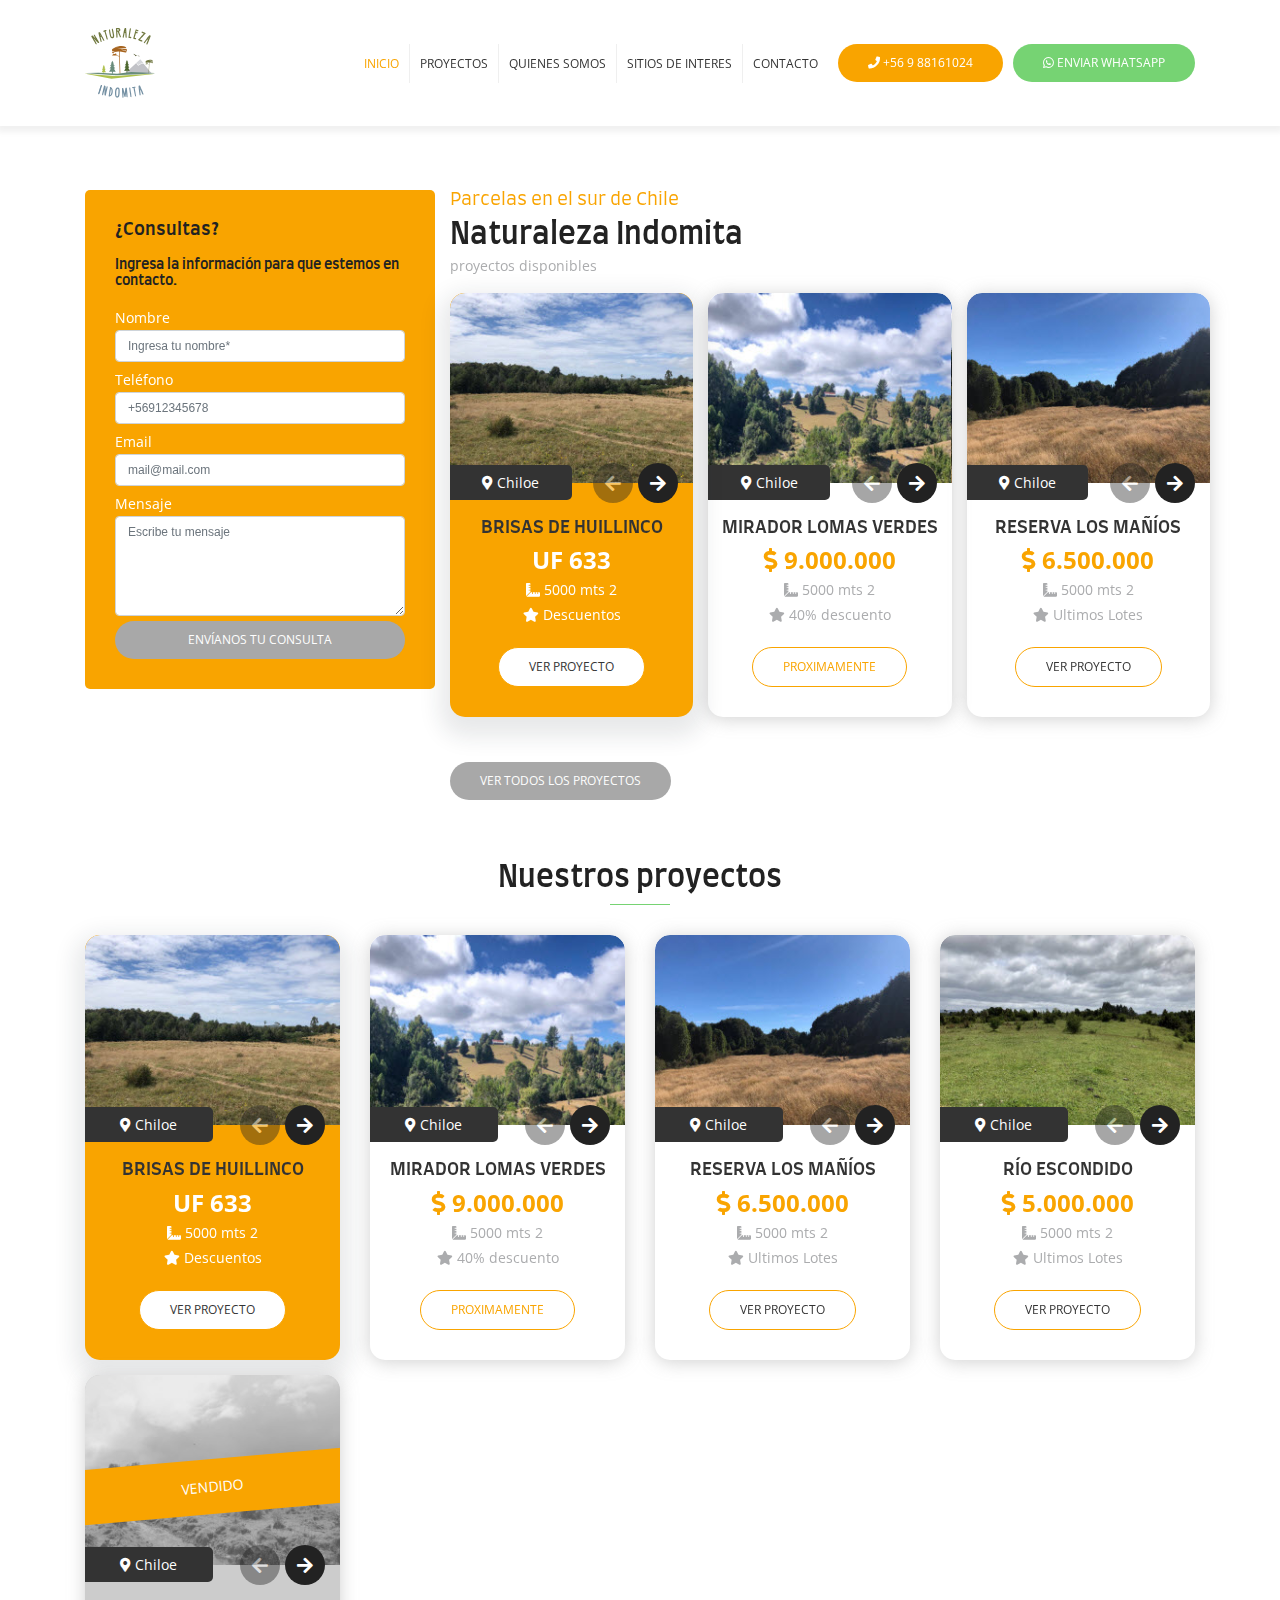
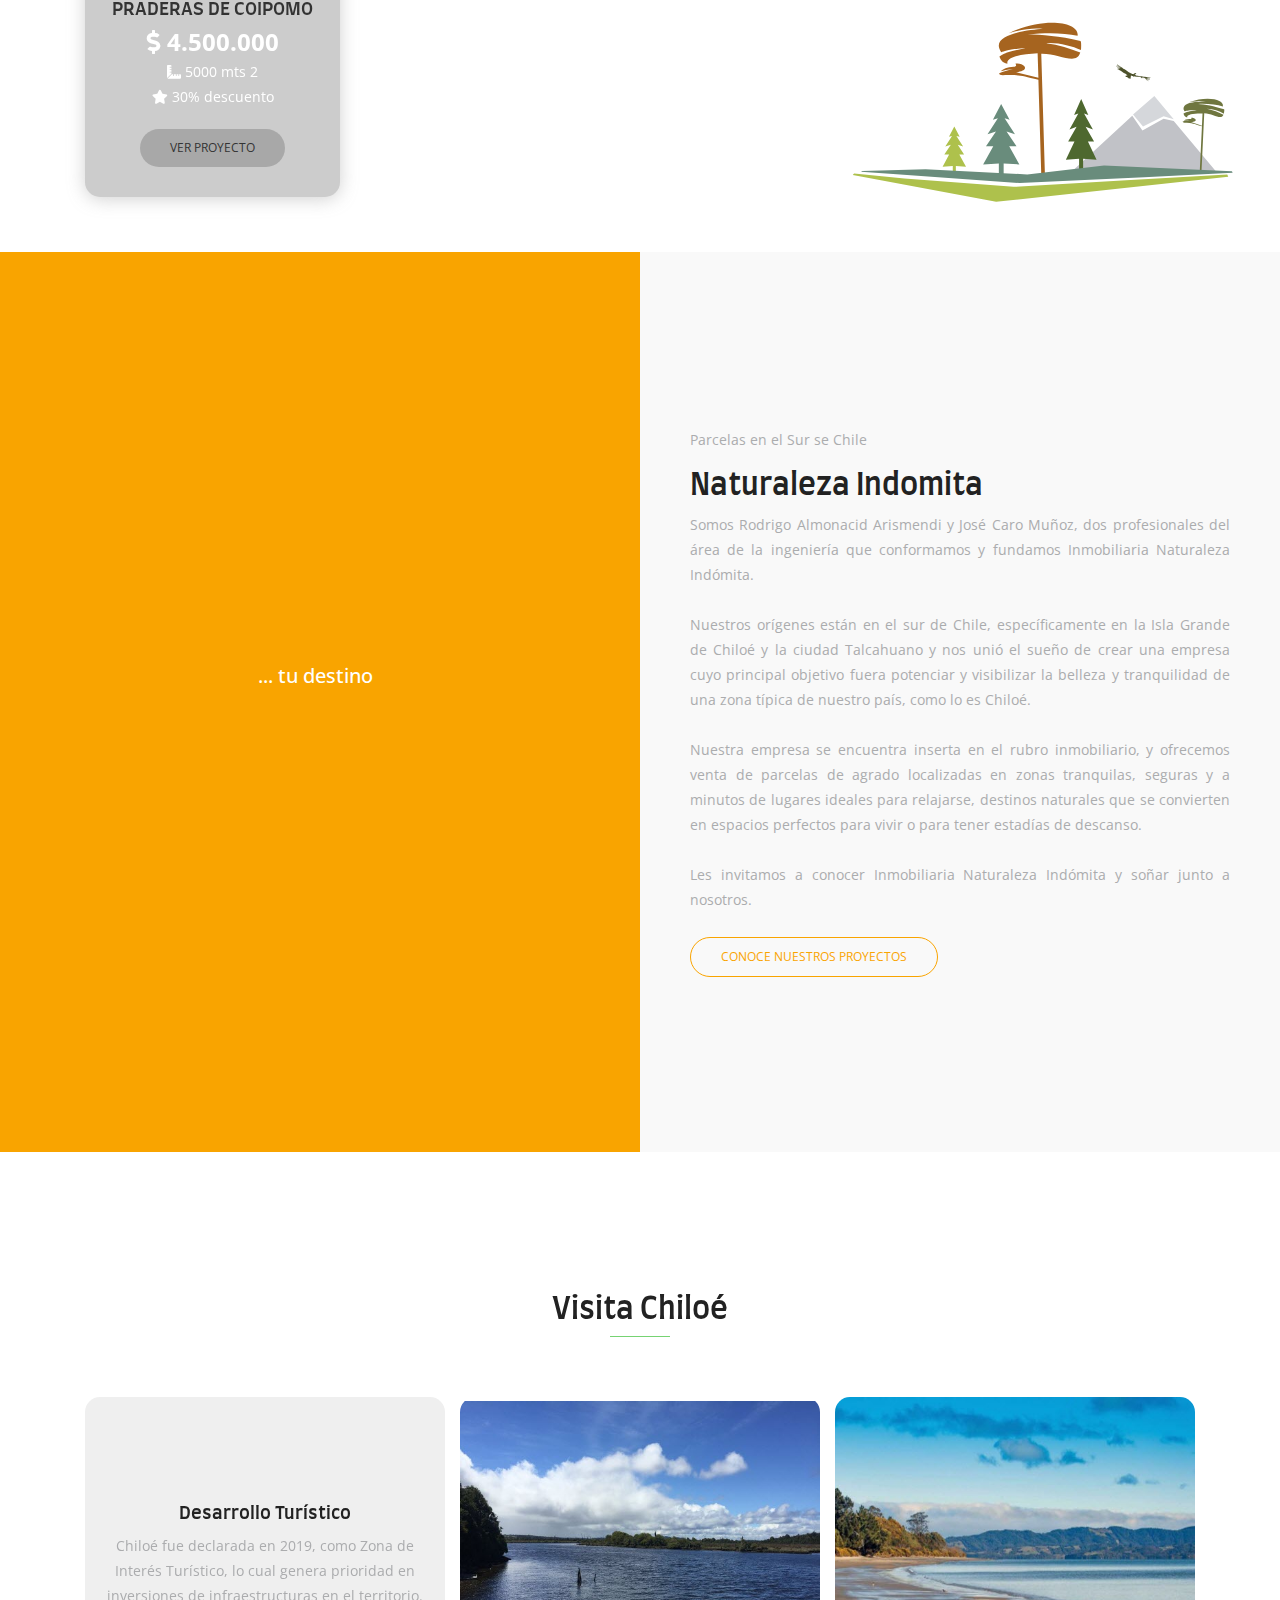
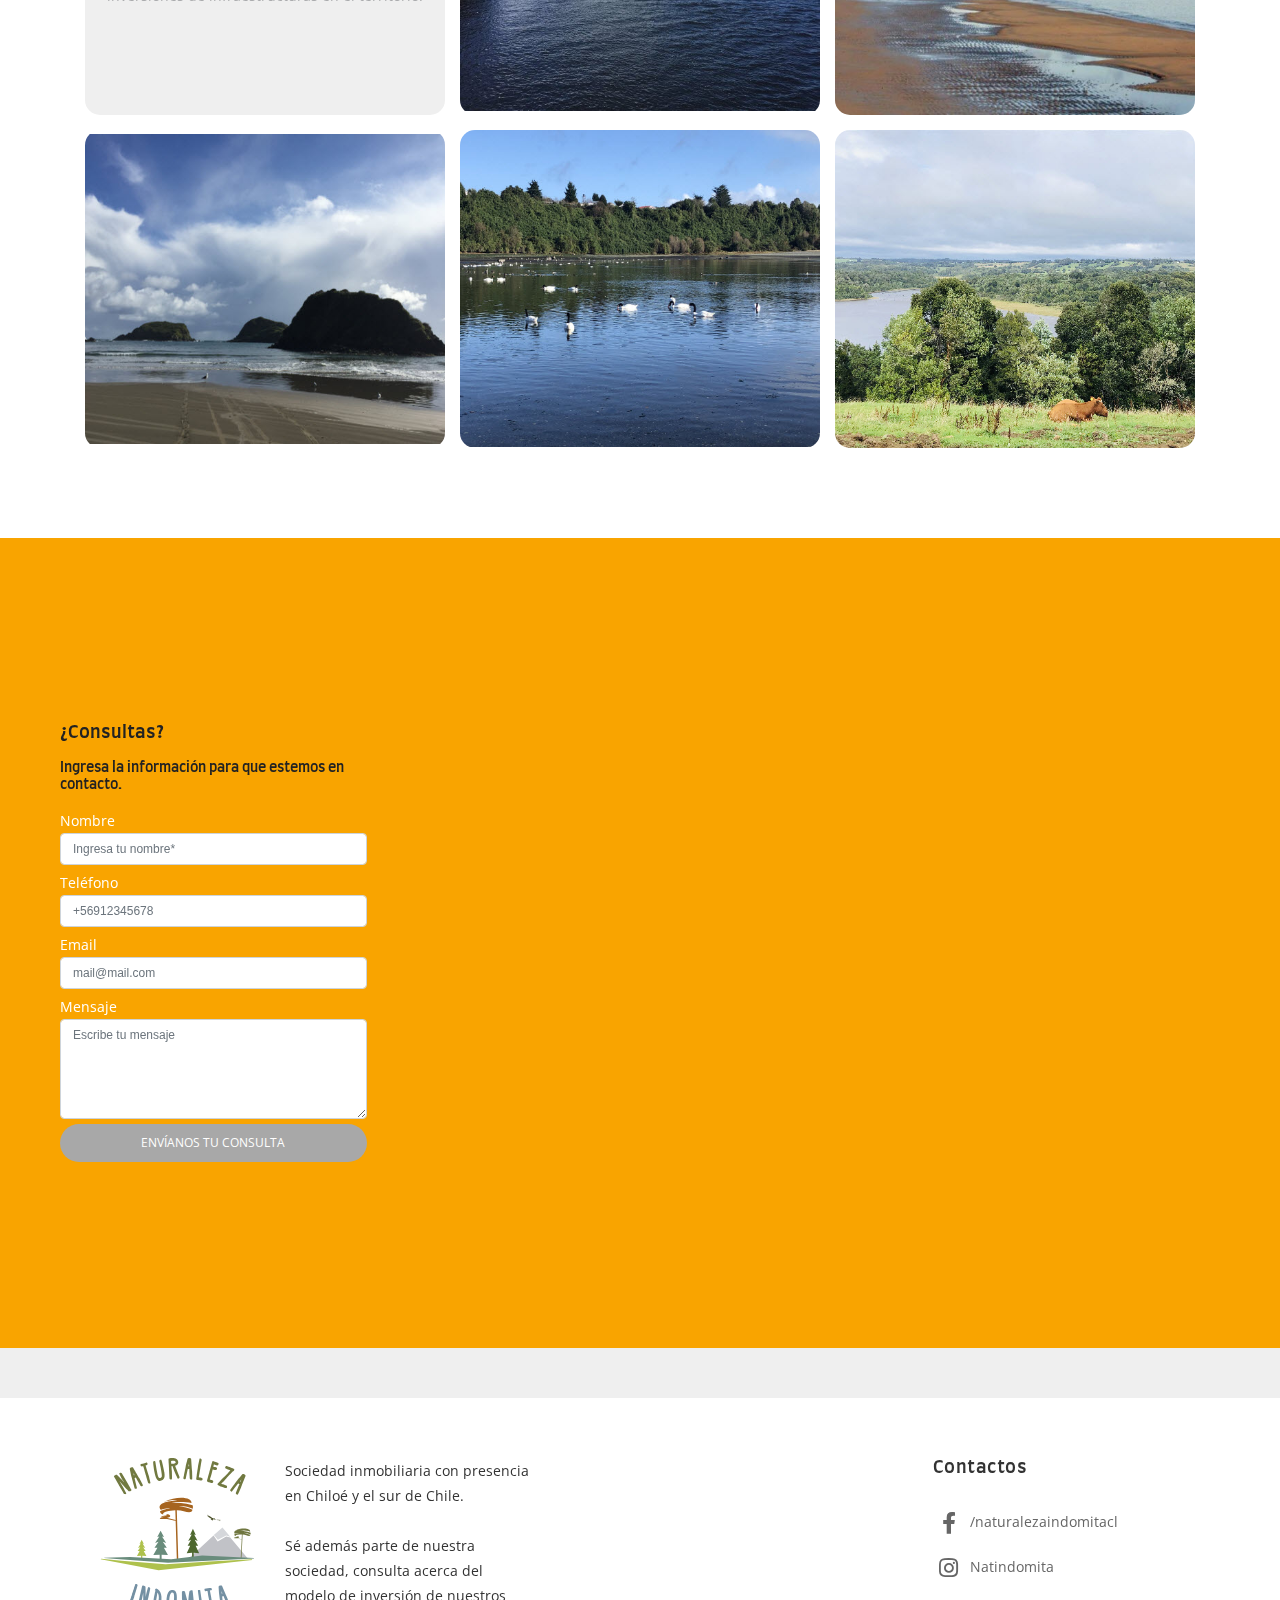
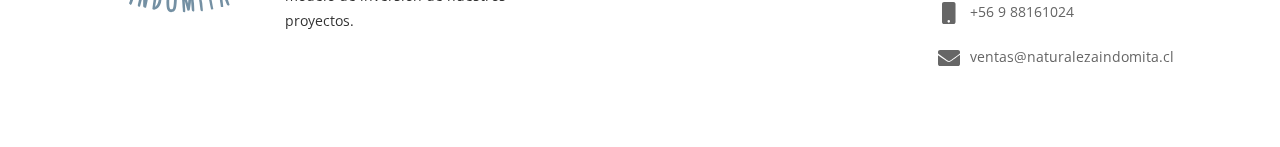
<file: 20220727_naturalezaindomita.cl/index.html>
<!DOCTYPE html>
<html lang="en">
  <head>
    <meta charset="UTF-8">
    <meta http-equiv="X-UA-Compatible" content="IE=edge">
    <meta name="viewport" content="width=device-width, initial-scale=1, shrink-to-fit=no">

    <link rel="icon" type="image/vnd.microsoft.icon" href="assets/img/favicon.ico">
    <title>Naturaleza Indomita lotes en Chiloé</title>

    <!-- Bootstrap CSS -->
    <link rel="stylesheet" href="assets/css/bootstrap.min.css" >
    
    <link rel="stylesheet" href="assets/js/slick/slick.css" type="text/css"/>
    <link rel="stylesheet" href="assets/js/slick/slick-theme.css" type="text/css"/>
    
    <!-- Animate -->
    <link rel="stylesheet" href="assets/css/animate.css">
    <!-- Main Style -->
    <link rel="stylesheet" href="assets/css/main.css">
    <!-- Responsive Style -->
    <link rel="stylesheet" href="assets/css/responsive.css">
    <!-- fontawesome -->
    <link rel="stylesheet" href="https://use.fontawesome.com/releases/v5.8.2/css/all.css">

  </head>
  <body>

    <header>
      <nav class="navbar navbar-expand-md bg-inverse fixed-top scrolling-navbar">
        <div class="container">
          <a href="index.html" class="navbar-brand">
            <img src="assets/img/logo.svg" alt="">
          </a>
          <div class="contactame mobile">
            <a class="btn escribenos" href="#contacto" role="button">
              <i class="far fa-envelope"></i>
            </a>
            <a href="tel:+56988161024" class="btn naranjo" data-aos="fade-in" data-aos-delay="100">
              <i class="fas fa-phone"></i>
            </a>
            <a class="btn verde desktop" href="https://wa.me/56988161024?text=Hola, me interesa conocer más sobre tus proyectos" target="_blank" role="button">
              <i class="fab fa-whatsapp"></i>
            </a>
          </div>  
          <button class="navbar-toggler" type="button" data-toggle="collapse" data-target="#navbarCollapse" aria-controls="navbarCollapse" aria-expanded="false" aria-label="Toggle navigation">
            <i class="fas fa-bars"></i>
          </button>
          <div class="collapse navbar-collapse" id="navbarCollapse">
            <ul class="navbar-nav mr-auto w-100 justify-content-end clearfix">
              <li class="nav-item active">
                <a class="nav-link anchor-active" href="#home">
                  INICIO
                </a>
              </li>
              <li class="nav-item">
                <a class="nav-link anchor-proyecto" href="#proyectos">
                  PROYECTOS
                </a>
              </li>
              <li class="nav-item">
                <a class="nav-link anchor-somos" href="#quienesSomos">
                  QUIENES SOMOS
                </a>
              </li>
              <li class="nav-item">
                <a class="nav-link anchor-interes" href="#interes">
                  SITIOS DE INTERES
                </a>
              </li>
              <li class="nav-item">
                <a class="nav-link anchor-contacto" href="#contacto">
                  CONTACTO
                </a>
              </li>
              <li class="nav-item desktop">
                <a href="tel:+56988161024" class="btn naranjo" data-aos="fade-in" data-aos-delay="100">
                  <i class="fas fa-phone"></i>
                  +56 9 88161024
                </a>
              </li>
              <li class="nav-item desktop">
                <a class="btn verde desktop" href="https://wa.me/56988161024?text=Hola, me interesa conocer más sobre tus proyectos" target="_blank" role="button">
                  <i class="fab fa-whatsapp"></i>
                  Enviar Whatsapp
                </a>
              </li>
            </ul>
          </div>
        </div>
      </nav>
    </header>

    <section id="home" class="home">
      <div class="container">      
        <div class="row">
          <div class="col-lg-4 col-md-12 col-sm-12 col-xs-12 desktop">
            <div class="contentForm" data-aos="fade-down" data-aos-delay="">
              <h3>¿Consultas?</h3>
              <h4>Ingresa la información para que estemos en contacto.</h4>
              <form class="" id="contactForm" role="form" method="post" action="php/contact.php">
                  <div class="form-group">
                      <label class="" for="name">Nombre</label>
                      <input class="form-control" type="text" id="name" name="name" placeholder="Ingresa tu nombre*"
                          required="required" data-validation-required-message="Please enter your name." />
                      <p class="help-block text-danger"></p>
                  </div>
                  <div class="form-group">
                      <label class="" for="name">Teléfono</label>
                      <input class="form-control" type="text" id="phone" name="phone" placeholder="+56912345678"
                          required="required" data-validation-required-message="Please enter your phone number." />
                      <p class="help-block text-danger"></p>
                  </div>
                  <div class="form-group">
                      <label class="" for="email">Email</label>
                      <input class="form-control" type="email" id="email" name="email" placeholder="mail@mail.com"
                          required="required" data-validation-required-message="Please enter your email address." />
                      <p class="help-block text-danger"></p>
                  </div>
                  <div class="form-group">
                      <label class="" for="email">Mensaje</label>
                      <textarea class="form-control" rows="7" id="message" name="message"
                          placeholder="Escribe tu mensaje" required="required"
                          data-validation-required-message="Please enter your message."></textarea>
                      <p class="help-block text-danger"></p>
                  </div>
                  <button class="btn btn-block btn-round btn-d" id="cfsubmit" type="submit">
                      ENVÍANOS TU CONSULTA
                  </button>
              </form>
              <div class="ajax-response font-alt" id="contactFormResponse"></div>
          </div>
          </div>
          <div class="col-lg-8 col-md-12 col-sm-12 col-xs-12">
            <div class="proyectos-destacados">
              <div class="row">
                <div class="col-lg-12">
                  <div class="texto">
                    <h3>Parcelas en el sur de Chile</h3>
                    <h1 class="section-title">Naturaleza Indomita</h1>
                    <p>proyectos disponibles</p>
                  </div>
                </div>
              </div>
              <div id="slick-destacados" class="row">
                <div class="col-lg-4 col-md-4 col-xs-12">
                  <div class="proyecto uno destacado">
                    <div class="card-proyect__images">
                      <div>
                          <picture>
                              <source media="(max-width: 780px)"
                                  srcset="assets/img/proyectos/img-huillinco-01-mobile.jpg">
                              <img src="assets/img/proyectos/img-huillinco-01.jpg" alt="" class="img-fluid">
                          </picture>
                      </div>
                      <div>
                          <picture>
                              <source media="(max-width: 780px)"
                                  srcset="assets/img/proyectos/img-huillinco-02-mobile.jpg">
                              <img src="assets/img/proyectos/img-huillinco-02.jpg" alt="" class="img-fluid">
                          </picture>
                      </div>
					  <div>
                          <picture>
                              <source media="(max-width: 780px)"
                                  srcset="assets/img/proyectos/img-huillinco-03-mobile.jpg">
                              <img src="assets/img/proyectos/img-huillinco-03.jpg" alt="" class="img-fluid">
                          </picture>
                      </div>
					  <div>
                          <picture>
                              <source media="(max-width: 780px)"
                                  srcset="assets/img/proyectos/img-huillinco-04-mobile.jpg">
                              <img src="assets/img/proyectos/img-huillinco-04.jpg" alt="" class="img-fluid">
                          </picture>
                      </div>
					  <div>
                          <picture>
                              <source media="(max-width: 780px)"
                                  srcset="assets/img/proyectos/img-huillinco-05-mobile.jpg">
                              <img src="assets/img/proyectos/img-huillinco-05.jpg" alt="" class="img-fluid">
                          </picture>
                      </div>
                    </div>
                    <div class="ubicacion">
                      <i class="fas fa-map-marker-alt"></i>
                      Chiloe
                    </div>
				    <div class="title">
						<h3>Brisas de Huillinco</h3>
					</div>
					  <ul class="description">
						<li> UF 633</li>
						<li><i class="fas fa-ruler-combined"></i> 5000 mts 2</li>
						<li><i class="fas fa-star"></i> Descuentos</li>
					  </ul>
					  <button class="btn btn-white"><a href="https://www.lanube360.com/brisasdehuillinco/" target="_blank">Ver proyecto</a></button>
                  </div> 
                </div>
                <div class="col-lg-4 col-md-4 col-xs-12">
                  <div class="proyecto dos" data-wow-delay="1.2s">
                    <div class="card-proyect__images">
						<div>
							<picture>
								<source media="(max-width: 780px)"
									srcset="assets/img/proyectos/img-puntra-01-mobile.jpg">
								<img src="assets/img/proyectos/img-puntra-01.jpg" alt="" class="img-fluid">
							</picture>
						</div>
						<div>
							<picture>
								<source media="(max-width: 780px)"
									srcset="assets/img/proyectos/img-puntra-02-mobile.jpg">
								<img src="assets/img/proyectos/img-puntra-02.jpg" alt="" class="img-fluid">
							</picture>
						</div>
						<div>
							<picture>
								<source media="(max-width: 780px)"
									srcset="assets/img/proyectos/img-puntra-03-mobile.jpg">
								<img src="assets/img/proyectos/img-puntra-03.jpg" alt="" class="img-fluid">
							</picture>
						</div>
						<div>
							<picture>
								<source media="(max-width: 780px)"
									srcset="assets/img/proyectos/img-puntra-04-mobile.jpg">
								<img src="assets/img/proyectos/img-puntra-04.jpg" alt="" class="img-fluid">
							</picture>
						</div>
                    </div>
                    <div class="ubicacion">
                      <i class="fas fa-map-marker-alt"></i>
                      Chiloe
                    </div>
                    <div class="title">
                      <h3>Mirador Lomas Verdes</h3>
                    </div>
					<ul class="description">
						<li><i class="fas fa-dollar-sign"></i> 9.000.000</li>
						<li><i class="fas fa-ruler-combined"></i> 5000 mts 2</li>
						<li><i class="fas fa-star"></i> 40% descuento</li>
					</ul>
					<button class="btn btn-border">Proximamente</button>
                  </div> 
                </div>
                <div class="col-lg-4 col-md-4 col-xs-12">
                  <div class="proyecto tres">
                    <div class="card-proyect__images">
						<div>
							<picture>
								<source media="(max-width: 780px)"
									srcset="assets/img/proyectos/img-lecam-01-mobile.jpg">
								<img src="assets/img/proyectos/img-lecam-01.jpg" alt="" class="img-fluid">
							</picture>
						</div>
						<div>
							<picture>
								<source media="(max-width: 780px)"
									srcset="assets/img/proyectos/img-lecam-02-mobile.jpg">
								<img src="assets/img/proyectos/img-lecam-02.jpg" alt="" class="img-fluid">
							</picture>
						</div>
						<div>
							<picture>
								<source media="(max-width: 780px)"
									srcset="assets/img/proyectos/img-lecam-03-mobile.jpg">
								<img src="assets/img/proyectos/img-lecam-03.jpg" alt="" class="img-fluid">
							</picture>
						</div>
						<div>
							<picture>
								<source media="(max-width: 780px)"
									srcset="assets/img/proyectos/img-lecam-04-mobile.jpg">
								<img src="assets/img/proyectos/img-lecam-04.jpg" alt="" class="img-fluid">
							</picture>
						</div>
						<div>
							<picture>
								<source media="(max-width: 780px)"
									srcset="assets/img/proyectos/img-lecam-05-mobile.jpg">
								<img src="assets/img/proyectos/img-lecam-05.jpg" alt="" class="img-fluid">
							</picture>
						</div>
                    </div>
                    <div class="ubicacion">
                      <i class="fas fa-map-marker-alt"></i>
                      Chiloe
                    </div>
                    <div class="title">
                      <h3>Reserva Los Mañíos</h3>
                    </div>
                    <ul class="description">
						<li><i class="fas fa-dollar-sign"></i> 6.500.000</li>
						<li><i class="fas fa-ruler-combined"></i> 5000 mts 2</li>
						<li><i class="fas fa-star"></i> Ultimos Lotes</li>
					</ul>
					<button class="btn btn-border"><a href="https://www.lanube360.com/reserva-manios" target="_blank">Ver proyecto</a></button>
                  </div> 
                </div>
              </div>
              <div class="row">
                <div class="col-lg-12 col-ver-mas">
                  <a class="anchor-proyecto btn" href="#proyectos">
                    ver todos los proyectos
                  </a>
                </div>
              </div>
            </div>         
          </div>
        </div> 
      </div> 
    </section>

    <section id="proyectos" class="proyectos section-padding">
      <div class="container">
        <div class="section-header text-center">          
          <h2 class="section-title wow fadeInDown" data-wow-delay="0.3s">
            Nuestros proyectos
          </h2>
          <div class="shape wow fadeInDown" data-wow-delay="0.3s"></div>
        </div>
        <div class="row">
          <div class="col-lg-3 col-md-4 col-xs-12">
            <div class="proyecto uno destacado">
              <div class="card-proyect__images">
                <div>
                    <picture>
                        <source media="(max-width: 780px)"
                            srcset="assets/img/proyectos/img-huillinco-01-mobile.jpg">
                        <img src="assets/img/proyectos/img-huillinco-01.jpg" alt="" class="img-fluid">
                    </picture>
                </div>
                <div>
                    <picture>
                        <source media="(max-width: 780px)"
                            srcset="assets/img/proyectos/img-huillinco-02-mobile.jpg">
                        <img src="assets/img/proyectos/img-huillinco-02.jpg" alt="" class="img-fluid">
                    </picture>
                </div>
				<div>
                    <picture>
                        <source media="(max-width: 780px)"
                            srcset="assets/img/proyectos/img-huillinco-03-mobile.jpg">
                        <img src="assets/img/proyectos/img-huillinco-03.jpg" alt="" class="img-fluid">
                    </picture>
                </div>
              </div>
              <div class="ubicacion">
                <i class="fas fa-map-marker-alt"></i>
                Chiloe
              </div>
              <div class="title">
                <h3>Brisas de Huillinco</h3>
              </div>
              <ul class="description">
                <li> UF 633</li>
                <li><i class="fas fa-ruler-combined"></i> 5000 mts 2</li>
                <li><i class="fas fa-star"></i> Descuentos</li>
              </ul>
              <button class="btn btn-white"><a href="https://www.lanube360.com/brisasdehuillinco/" target="_blank">Ver proyecto</a></button>
            </div> 
          </div>
          <div class="col-lg-3 col-md-4 col-xs-12">
            <div class="proyecto dos" data-wow-delay="1.2s">
              <div class="card-proyect__images">
                <div>
                    <picture>
                        <source media="(max-width: 780px)"
                            srcset="assets/img/proyectos/img-puntra-01-mobile.jpg">
                        <img src="assets/img/proyectos/img-puntra-01.jpg" alt="" class="img-fluid">
                    </picture>
                </div>
				<div>
                    <picture>
                        <source media="(max-width: 780px)"
                            srcset="assets/img/proyectos/img-puntra-02-mobile.jpg">
                        <img src="assets/img/proyectos/img-puntra-02.jpg" alt="" class="img-fluid">
                    </picture>
                </div>
				<div>
                    <picture>
                        <source media="(max-width: 780px)"
                            srcset="assets/img/proyectos/img-puntra-03-mobile.jpg">
                        <img src="assets/img/proyectos/img-puntra-03.jpg" alt="" class="img-fluid">
                    </picture>
                </div>
				<div>
                    <picture>
                        <source media="(max-width: 780px)"
                            srcset="assets/img/proyectos/img-puntra-04-mobile.jpg">
                        <img src="assets/img/proyectos/img-puntra-04.jpg" alt="" class="img-fluid">
                    </picture>
                </div>
               </div>
              <div class="ubicacion">
                <i class="fas fa-map-marker-alt"></i>
                Chiloe
              </div>
              <div class="title">
                <h3>Mirador Lomas Verdes</h3>
              </div>
              <ul class="description">
                <li><i class="fas fa-dollar-sign"></i> 9.000.000</li>
                <li><i class="fas fa-ruler-combined"></i> 5000 mts 2</li>
                <li><i class="fas fa-star"></i> 40% descuento</li>
              </ul>
              <button class="btn btn-border">Proximamente</button>
           </div> 
          </div>
		  <div class="col-lg-3 col-md-4 col-xs-12">
            <div class="proyecto dos" data-wow-delay="1.2s">
              <div class="card-proyect__images">
                <div>
                    <picture>
                        <source media="(max-width: 780px)"
                            srcset="assets/img/proyectos/img-lecam-01-mobile.jpg">
                        <img src="assets/img/proyectos/img-lecam-01.jpg" alt="" class="img-fluid">
                    </picture>
                </div>
				<div>
                    <picture>
                        <source media="(max-width: 780px)"
                            srcset="assets/img/proyectos/img-lecam-02-mobile.jpg">
                        <img src="assets/img/proyectos/img-lecam-02.jpg" alt="" class="img-fluid">
                    </picture>
                </div>
				<div>
                    <picture>
                        <source media="(max-width: 780px)"
                            srcset="assets/img/proyectos/img-lecam-03-mobile.jpg">
                        <img src="assets/img/proyectos/img-lecam-03.jpg" alt="" class="img-fluid">
                    </picture>
                </div>
				<div>
                    <picture>
                        <source media="(max-width: 780px)"
                            srcset="assets/img/proyectos/img-lecam-04-mobile.jpg">
                        <img src="assets/img/proyectos/img-lecam-04.jpg" alt="" class="img-fluid">
                    </picture>
                </div>
				<div>
                    <picture>
                        <source media="(max-width: 780px)"
                            srcset="assets/img/proyectos/img-lecam-05-mobile.jpg">
                        <img src="assets/img/proyectos/img-lecam-05.jpg" alt="" class="img-fluid">
                    </picture>
                </div>
               </div>
              <div class="ubicacion">
                <i class="fas fa-map-marker-alt"></i>
                Chiloe
              </div>
              <div class="title">
                <h3>Reserva Los Mañíos</h3>
              </div>
              <ul class="description">
                <li><i class="fas fa-dollar-sign"></i> 6.500.000</li>
                <li><i class="fas fa-ruler-combined"></i> 5000 mts 2</li>
                <li><i class="fas fa-star"></i> Ultimos Lotes</li>
              </ul>
              <button class="btn btn-border"><a href="https://www.lanube360.com/reserva-manios" target="_blank">Ver proyecto</a></button>
           </div> 
          </div>
		  <div class="col-lg-3 col-md-4 col-xs-12">
            <div class="proyecto tres" data-wow-delay="1.2s">
              <div class="card-proyect__images">
                <div>
                    <picture>
                        <source media="(max-width: 780px)"
                            srcset="assets/img/proyectos/img-rioescondido-01-mobile.jpg">
                        <img src="assets/img/proyectos/img-rioescondido-01.jpg" alt="" class="img-fluid">
                    </picture>
                </div>
				<div>
                    <picture>
                        <source media="(max-width: 780px)"
                            srcset="assets/img/proyectos/img-rioescondido-02-mobile.jpg">
                        <img src="assets/img/proyectos/img-rioescondido-02.jpg" alt="" class="img-fluid">
                    </picture>
                </div>
				<div>
                    <picture>
                        <source media="(max-width: 780px)"
                            srcset="assets/img/proyectos/img-rioescondido-03-mobile.jpg">
                        <img src="assets/img/proyectos/img-rioescondido-03.jpg" alt="" class="img-fluid">
                    </picture>
                </div>
               </div>
              <div class="ubicacion">
                <i class="fas fa-map-marker-alt"></i>
                Chiloe
              </div>
              <div class="title">
                <h3>Río Escondido</h3>
              </div>
              <ul class="description">
                <li><i class="fas fa-dollar-sign"></i> 5.000.000</li>
                <li><i class="fas fa-ruler-combined"></i> 5000 mts 2</li>
                <li><i class="fas fa-star"></i> Ultimos Lotes</li>
              </ul>
              <button class="btn btn-border"><a href="http://www.naturalezaindomita.cl/rioescondido.cl" target="_blank">Ver proyecto</a></button>
           </div> 
          </div>
          <div class="col-lg-3 col-md-4 col-xs-12">
            <div class="proyecto cuatro vendido" data-wow-delay="1.2s">
              <div class="tag">
                VENDIDO
              </div>
              <div class="card-proyect__images">
                <div>
                    <picture>
                        <source media="(max-width: 780px)"
                            srcset="assets/img/proyectos/img-praderascoipomo-01-mobile.jpg">
                        <img src="assets/img/proyectos/img-praderascoipomo-01.jpg" alt="" class="img-fluid">
                    </picture>
                </div>
                <div>
                    <picture>
                        <source media="(max-width: 780px)"
                            srcset="assets/img/proyectos/img-praderascoipomo-02-mobile.jpg">
                        <img src="assets/img/proyectos/img-praderascoipomo-02.jpg" alt="" class="img-fluid">
                    </picture>
                </div>
				<div>
                    <picture>
                        <source media="(max-width: 780px)"
                            srcset="assets/img/proyectos/img-praderascoipomo-03-mobile.jpg">
                        <img src="assets/img/proyectos/img-praderascoipomo-03.jpg" alt="" class="img-fluid">
                    </picture>
                </div>
              </div>
              <div class="ubicacion">
                <i class="fas fa-map-marker-alt"></i>
                Chiloe
              </div>
              <div class="title">
                <h3>Praderas de Coipomo</h3>
              </div>
              <ul class="description">
                <li><i class="fas fa-dollar-sign"></i> 4.500.000</li>
                      <li><i class="fas fa-ruler-combined"></i> 5000 mts 2</li>
                      <li><i class="fas fa-star"></i> 30% descuento</li>
              </ul>
              <button class="btn"><a href="http://www.praderascoipomo.cl" target="_blank">Ver proyecto</a></button>
            </div> 
          </div>
        </div>
      </div>
    </section>

    <section id="quienesSomos" class="quienesSomos">
      <div class="container">
          <div class="imagen">
              <section class="module bg-dark-30 pt-0 pb-0 imagen-separador imagenChapu">
                  <div class="alt-module-subtitle" data-aos="fade-in" data-aos-delay="500">
                      <span class="holder-w"></span>
                      <h5 class="font-serif">... tu destino</h5><span class="holder-w"></span>
                      <h2 class="module-title font-alt mb-0">CHILOÉ</h2>
                  </div>
              </section>
          </div>
          <div class="texto">
              <div class="site-heading">
                <p class="mb-3">Parcelas en el Sur se Chile</p>
                <h2 class="section-title">Naturaleza Indomita</h2>
              </div>
              <div class="module-subtitle" data-aos="fade-right" data-aos-delay="200">
                  <p class="text-justify">
                      Somos Rodrigo Almonacid Arismendi y José Caro Muñoz, dos profesionales del área de la ingeniería
                      que conformamos y fundamos Inmobiliaria Naturaleza Indómita.
                      <br>
                      <br>
                      Nuestros orígenes están en el sur de Chile, específicamente en la Isla Grande de Chiloé y la
                      ciudad Talcahuano y nos unió el sueño de crear una empresa cuyo principal objetivo fuera
                      potenciar y visibilizar la belleza y tranquilidad de una zona típica de nuestro país, como lo es
                      Chiloé.
                      <br>
                      <br>
                      Nuestra empresa se encuentra inserta en el rubro inmobiliario, y ofrecemos venta de parcelas de
                      agrado localizadas en zonas tranquilas, seguras y a minutos de lugares ideales para relajarse,
                      destinos naturales que se convierten en espacios perfectos para vivir o para tener estadías de
                      descanso.
                      <br>
                      <br>
                      Les invitamos a conocer Inmobiliaria Naturaleza Indómita y soñar junto a nosotros.
                      <br>
                      <br>
                      <a class="btn btn-border anchor-proyecto" href="#proyectos">
                        conoce nuestros proyectos
                      </a>
                  </p>
              </div>
          </div>
      </div>
    </section>

    <section id="interes" class="interes">
      <div class="container">
          <div class="section-header text-center">          
            <h2 class="section-title wow fadeInDown" data-wow-delay="0.3s">
              Visita Chiloé
            </h2>
            <div class="shape wow fadeInDown" data-wow-delay="0.3s"></div>
          </div>
	    <div class="grid">
			  <div class="card border-0 text-center">
                  <h4>Desarrollo Turístico</h4>
                  <p>Chiloé fue declarada en 2019, como Zona de Interés Turístico, lo cual genera prioridad en
                      inversiones de infraestructuras en el territorio.</p>
              </div>
              <div class="zoom_box">
                  <div class="photo">
                      <img src="assets/img/interes/riochepu-1.jpg" alt="rio-chepu" class="scale-with-grid"
                          style="width:100%;height:auto;"> </div>
                  <div class="desc">
                      <div class="desc_wrap">
                          <div class="desc_txt">Río ChepuX</div>
                      </div>
                  </div>
              </div>
              <div class="zoom_box">
                  <div class="photo">
                      <img src="assets/img/interes/lechagua-1.jpg" alt="Playa Lechagua" class="scale-with-grid"
                          style="width:100%;height:auto;"> </div>
                  <div class="desc">
                      <div class="desc_wrap">
                          <div class="desc_txt">Playa Lechagua</div>
                      </div>
                  </div>
              </div>
              <div class="zoom_box">
                  <div class="photo">
                      <img src="assets/img/interes/punihuil-1.jpg"
                          alt="Pingüinera Islotes de Puñihuil" class="scale-with-grid"
                          style="width:100%;height:auto;"> </div>
                  <div class="desc">
                      <div class="desc_wrap">
                          <div class="desc_txt">Pingüinera Islotes de Puñihuil</div>
                      </div>
                  </div>
              </div>
			  <div class="zoom_box">
<div class="photo">
            <img src="assets/img/interes/fauna-01.jpg"
                          alt="Fauna Chiloé" class="scale-with-grid"
                          style="width:100%;height:auto;"> </div>
                  <div class="desc">
                      <div class="desc_wrap">
                          <div class="desc_txt">Fauna Chiloé</div>
                      </div>
                  </div>
              </div>
			  <div class="zoom_box">
			    <div class="photo"> <img src="assets/img/interes/belleza-01.jpg"
                          alt="Fauna Chiloé" class="scale-with-grid"
                          style="width:100%;height:auto;"></div>
			    <div class="desc">
			      <div class="desc_wrap">
			        <div class="desc_txt">Belleza Natural</div>
		          </div>
		        </div>
	      </div>
          </div>
      </div>
    </section>

    <section id="contacto" class="contacto section-padding">    
      <div class="container">
        <div class="contentForm" data-aos="fade-down" data-aos-delay="">
            <h3>¿Consultas?</h3>
            <h4>Ingresa la información para que estemos en contacto.</h4>
            <form class="" id="contactFormBottom" role="form" method="post" action="php/contact.php">
                <div class="form-group">
                    <label class="" for="name">Nombre</label>
                    <input class="form-control" type="text" id="name" name="name" placeholder="Ingresa tu nombre*"
                        required="required" data-validation-required-message="Please enter your name." />
                    <p class="help-block text-danger"></p>
                </div>
                <div class="form-group">
                    <label class="" for="name">Teléfono</label>
                    <input class="form-control" type="text" id="phone" name="phone" placeholder="+56912345678"
                        required="required" data-validation-required-message="Please enter your phone number." />
                    <p class="help-block text-danger"></p>
                </div>
                <div class="form-group">
                    <label class="" for="email">Email</label>
                    <input class="form-control" type="email" id="email" name="email" placeholder="mail@mail.com"
                        required="required" data-validation-required-message="Please enter your email address." />
                    <p class="help-block text-danger"></p>
                </div>
                <div class="form-group">
                    <label class="" for="email">Mensaje</label>
                    <textarea class="form-control" rows="7" id="message" name="message"
                        placeholder="Escribe tu mensaje" required="required"
                        data-validation-required-message="Please enter your message."></textarea>
                    <p class="help-block text-danger"></p>
                </div>
                <button class="btn btn-block btn-round btn-d" id="cfsubmit" type="submit">
                    ENVÍANOS TU CONSULTA
                </button>
            </form>
            <div class="ajax-response font-alt" id="contactFormResponseBottom"></div>
        </div>
        <div class="plano">
            <iframe src="https://www.lanube360.com/brisasdehuillinco/" frameborder="0"></iframe>
        </div>
      </div>
    </section>

    <footer id="footer" class="section-padding">
      <div class="container">
        <div class="container">
          <div class="row">
            <div class="col-lg-2 col-md-6 col-sm-12 col-xs-12">
              <div class="logo">
                <img src="assets/img/logo.svg" alt="">
              </div>
            </div>
            <div class="col-lg-3 col-md-6 col-sm-6 col-xs-6 col-mb-12">
              <div class="widget">
                <div class="textwidget">
                  <p>
                    Sociedad inmobiliaria con presencia en Chiloé y el sur de Chile. 
                    <br>
                    <br>
                    Sé además parte de nuestra sociedad, consulta acerca del modelo de inversión de nuestros proyectos.
                  </p>
                </div>
              </div>
            </div>
            <div class="col-lg-4 col-md-6 col-sm-12 col-xs-12"></div>
            <div class="col-lg-3 col-md-6 col-sm-12 col-xs-12">
              <h3 class="title">Contactos</h3>
              <ul class="address">
                <li>
                  <a class="facebook" href="https://www.facebook.com/naturalezaindomitacl/" target="_blank">
                    <i class="fab fa-facebook-f"></i>
                    /naturalezaindomitacl
                  </a>
                </li>
                <li>
                  <a class="instagram" href="https://www.instagram.com/natindomita/?hl=es-la" target="_blank">
                    <i class="fab fa-instagram"></i>
                    Natindomita
                  </a>
                </li>
                <li>
                  <a href="tel:+56988161024">
                    <i class="fa fa-mobile" aria-hidden="true"></i>
                    +56 9 88161024
                  </a>
                </li>
                <li>
                  <a href="mailto:contacto@praderascoipomo.cl">
                    <i class="fa fa-envelope" aria-hidden="true"></i>
                    ventas@naturalezaindomita.cl
                </a>
                </li>
              </ul>
            </div>
          </div>
        </div>  
      </div>  
    </footer> 

    <a href="#" class="back-to-top">
      <i class="fas fa-arrow-up"></i>
    </a>
    
    <div id="preloader" class="loading">
      <div class="loader" id="loader-1"></div>
    </div>
    
    <!-- jQuery first, then Popper.js, then Bootstrap JS -->
    <script src="assets/js/jquery-min.js"></script>
    <script src="assets/js/popper.min.js"></script>
    <script src="assets/js/bootstrap.min.js"></script>
    <script src="assets/js/slick/slick.min.js" type="text/javascript" ></script>
    <script src="assets/js/jquery.nav.js"></script>
    <script src="assets/js/scrolling-nav.js"></script>
    <script src="assets/js/jquery.easing.min.js"></script>  
    <script src="assets/js/main.js"></script>

  </body>
</html>
</file>
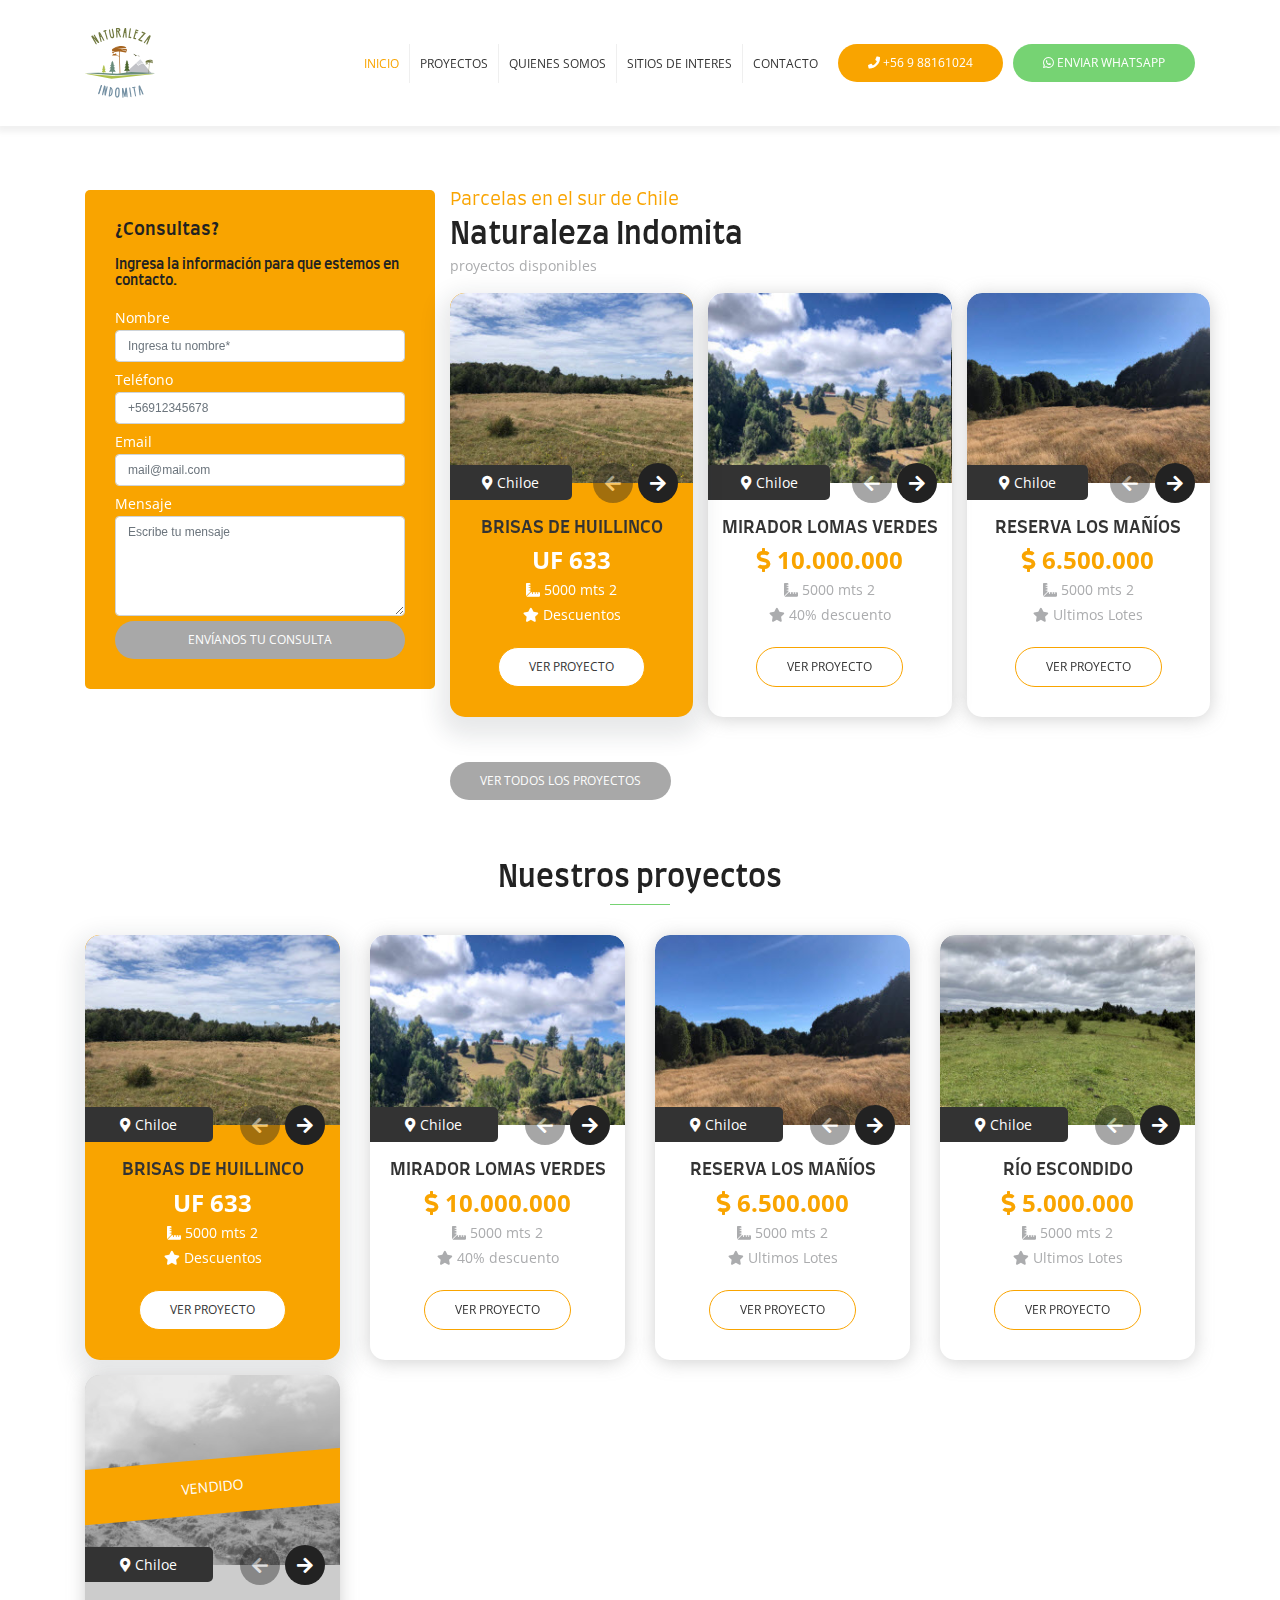
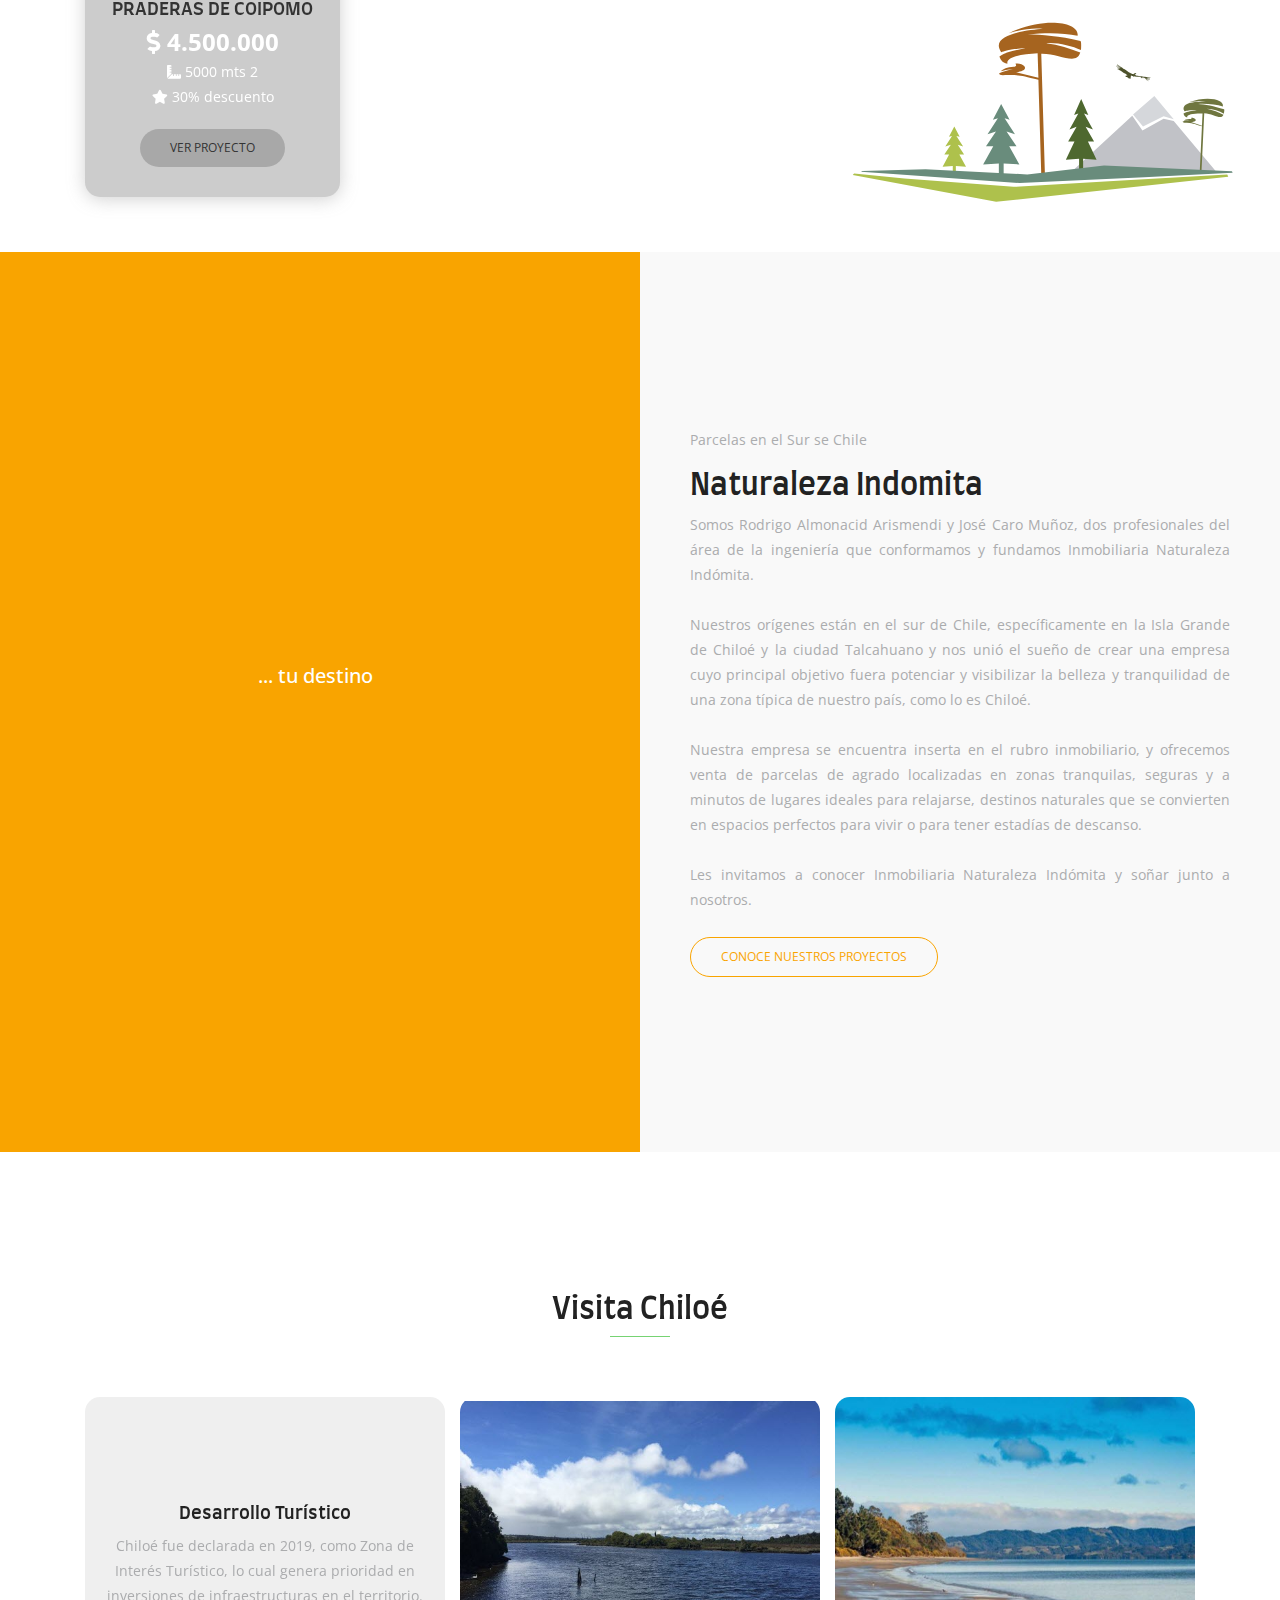
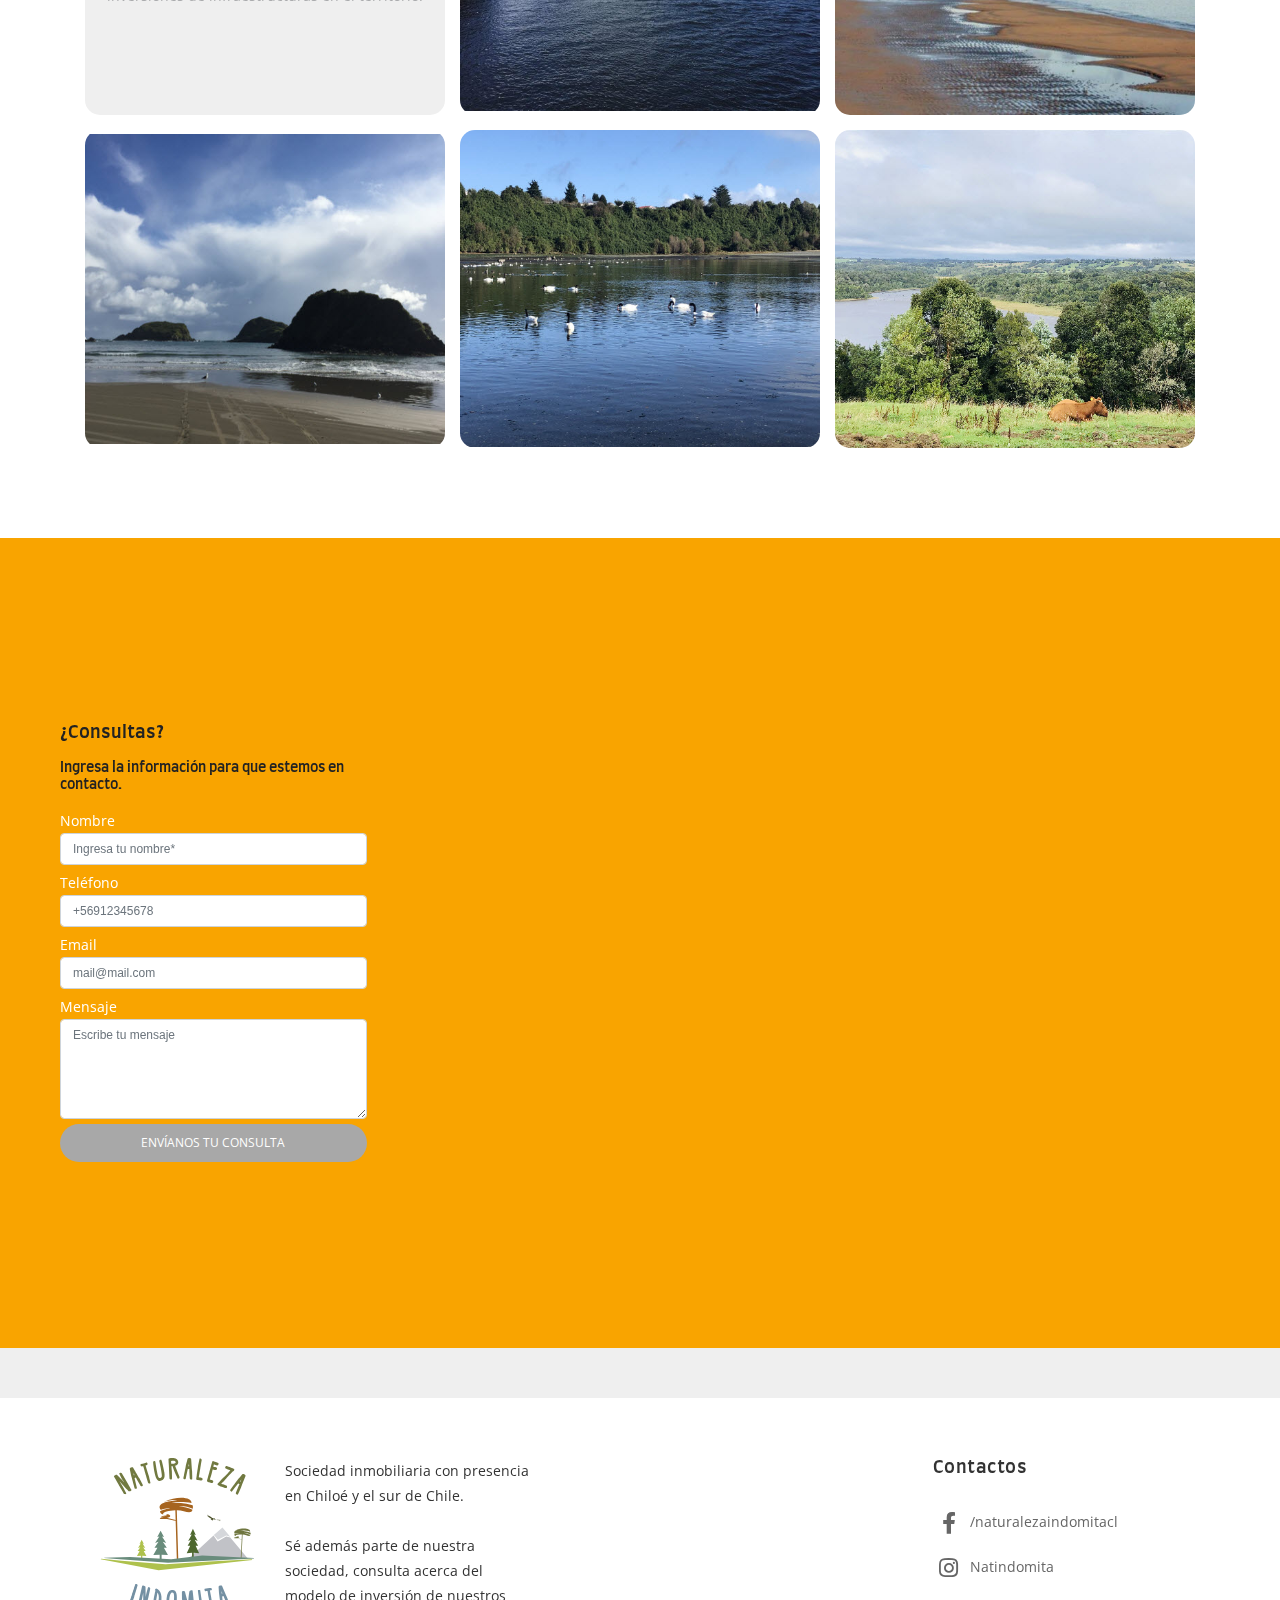
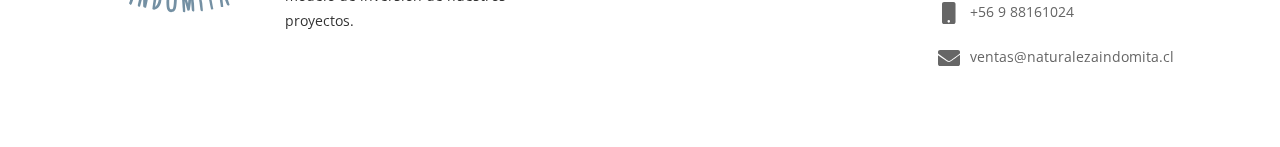
<file: naturalezaindomita.cl/index.html>
<!DOCTYPE html>
<html lang="en">
  <head>
    <meta charset="UTF-8">
    <meta http-equiv="X-UA-Compatible" content="IE=edge">
    <meta name="viewport" content="width=device-width, initial-scale=1, shrink-to-fit=no">

    <link rel="icon" type="image/vnd.microsoft.icon" href="assets/img/favicon.ico">
    <title>Naturaleza Indomita lotes en Chiloé</title>

    <!-- Bootstrap CSS -->
    <link rel="stylesheet" href="assets/css/bootstrap.min.css" >
    
    <link rel="stylesheet" href="assets/js/slick/slick.css" type="text/css"/>
    <link rel="stylesheet" href="assets/js/slick/slick-theme.css" type="text/css"/>
    
    <!-- Animate -->
    <link rel="stylesheet" href="assets/css/animate.css">
    <!-- Main Style -->
    <link rel="stylesheet" href="assets/css/main.css">
    <!-- Responsive Style -->
    <link rel="stylesheet" href="assets/css/responsive.css">
    <!-- fontawesome -->
    <link rel="stylesheet" href="https://use.fontawesome.com/releases/v5.8.2/css/all.css">

  </head>
  <body>

    <header>
      <nav class="navbar navbar-expand-md bg-inverse fixed-top scrolling-navbar">
        <div class="container">
          <a href="index.html" class="navbar-brand">
            <img src="assets/img/logo.svg" alt="">
          </a>
          <div class="contactame mobile">
            <a class="btn escribenos" href="#contacto" role="button">
              <i class="far fa-envelope"></i>
            </a>
            <a href="tel:+56988161024" class="btn naranjo" data-aos="fade-in" data-aos-delay="100">
              <i class="fas fa-phone"></i>
            </a>
            <a class="btn verde desktop" href="https://wa.me/56988161024?text=Hola, me interesa conocer más sobre tus proyectos" target="_blank" role="button">
              <i class="fab fa-whatsapp"></i>
            </a>
          </div>  
          <button class="navbar-toggler" type="button" data-toggle="collapse" data-target="#navbarCollapse" aria-controls="navbarCollapse" aria-expanded="false" aria-label="Toggle navigation">
            <i class="fas fa-bars"></i>
          </button>
          <div class="collapse navbar-collapse" id="navbarCollapse">
            <ul class="navbar-nav mr-auto w-100 justify-content-end clearfix">
              <li class="nav-item active">
                <a class="nav-link anchor-active" href="#home">
                  INICIO
                </a>
              </li>
              <li class="nav-item">
                <a class="nav-link anchor-proyecto" href="#proyectos">
                  PROYECTOS
                </a>
              </li>
              <li class="nav-item">
                <a class="nav-link anchor-somos" href="#quienesSomos">
                  QUIENES SOMOS
                </a>
              </li>
              <li class="nav-item">
                <a class="nav-link anchor-interes" href="#interes">
                  SITIOS DE INTERES
                </a>
              </li>
              <li class="nav-item">
                <a class="nav-link anchor-contacto" href="#contacto">
                  CONTACTO
                </a>
              </li>
              <li class="nav-item desktop">
                <a href="tel:+56988161024" class="btn naranjo" data-aos="fade-in" data-aos-delay="100">
                  <i class="fas fa-phone"></i>
                  +56 9 88161024
                </a>
              </li>
              <li class="nav-item desktop">
                <a class="btn verde desktop" href="https://wa.me/56988161024?text=Hola, me interesa conocer más sobre tus proyectos" target="_blank" role="button">
                  <i class="fab fa-whatsapp"></i>
                  Enviar Whatsapp
                </a>
              </li>
            </ul>
          </div>
        </div>
      </nav>
    </header>

    <section id="home" class="home">
      <div class="container">      
        <div class="row">
          <div class="col-lg-4 col-md-12 col-sm-12 col-xs-12 desktop">
            <div class="contentForm" data-aos="fade-down" data-aos-delay="">
              <h3>¿Consultas?</h3>
              <h4>Ingresa la información para que estemos en contacto.</h4>
              <form class="" id="contactForm" role="form" method="post" action="php/contact.php">
                  <div class="form-group">
                      <label class="" for="name">Nombre</label>
                      <input class="form-control" type="text" id="name" name="name" placeholder="Ingresa tu nombre*"
                          required="required" data-validation-required-message="Please enter your name." />
                      <p class="help-block text-danger"></p>
                  </div>
                  <div class="form-group">
                      <label class="" for="name">Teléfono</label>
                      <input class="form-control" type="text" id="phone" name="phone" placeholder="+56912345678"
                          required="required" data-validation-required-message="Please enter your phone number." />
                      <p class="help-block text-danger"></p>
                  </div>
                  <div class="form-group">
                      <label class="" for="email">Email</label>
                      <input class="form-control" type="email" id="email" name="email" placeholder="mail@mail.com"
                          required="required" data-validation-required-message="Please enter your email address." />
                      <p class="help-block text-danger"></p>
                  </div>
                  <div class="form-group">
                      <label class="" for="email">Mensaje</label>
                      <textarea class="form-control" rows="7" id="message" name="message"
                          placeholder="Escribe tu mensaje" required="required"
                          data-validation-required-message="Please enter your message."></textarea>
                      <p class="help-block text-danger"></p>
                  </div>
                  <button class="btn btn-block btn-round btn-d" id="cfsubmit" type="submit">
                      ENVÍANOS TU CONSULTA
                  </button>
              </form>
              <div class="ajax-response font-alt" id="contactFormResponse"></div>
          </div>
          </div>
          <div class="col-lg-8 col-md-12 col-sm-12 col-xs-12">
            <div class="proyectos-destacados">
              <div class="row">
                <div class="col-lg-12">
                  <div class="texto">
                    <h3>Parcelas en el sur de Chile</h3>
                    <h1 class="section-title">Naturaleza Indomita</h1>
                    <p>proyectos disponibles</p>
                  </div>
                </div>
              </div>
              <div id="slick-destacados" class="row">
                <div class="col-lg-4 col-md-4 col-xs-12">
                  <div class="proyecto uno destacado">
                    <div class="card-proyect__images">
                      <div>
                          <picture>
                              <source media="(max-width: 780px)"
                                  srcset="assets/img/proyectos/img-huillinco-01-mobile.jpg">
                              <img src="assets/img/proyectos/img-huillinco-01.jpg" alt="" class="img-fluid">
                          </picture>
                      </div>
                      <div>
                          <picture>
                              <source media="(max-width: 780px)"
                                  srcset="assets/img/proyectos/img-huillinco-02-mobile.jpg">
                              <img src="assets/img/proyectos/img-huillinco-02.jpg" alt="" class="img-fluid">
                          </picture>
                      </div>
					  <div>
                          <picture>
                              <source media="(max-width: 780px)"
                                  srcset="assets/img/proyectos/img-huillinco-03-mobile.jpg">
                              <img src="assets/img/proyectos/img-huillinco-03.jpg" alt="" class="img-fluid">
                          </picture>
                      </div>
					  <div>
                          <picture>
                              <source media="(max-width: 780px)"
                                  srcset="assets/img/proyectos/img-huillinco-04-mobile.jpg">
                              <img src="assets/img/proyectos/img-huillinco-04.jpg" alt="" class="img-fluid">
                          </picture>
                      </div>
					  <div>
                          <picture>
                              <source media="(max-width: 780px)"
                                  srcset="assets/img/proyectos/img-huillinco-05-mobile.jpg">
                              <img src="assets/img/proyectos/img-huillinco-05.jpg" alt="" class="img-fluid">
                          </picture>
                      </div>
                    </div>
                    <div class="ubicacion">
                      <i class="fas fa-map-marker-alt"></i>
                      Chiloe
                    </div>
				    <div class="title">
						<h3>Brisas de Huillinco</h3>
					</div>
					  <ul class="description">
						<li> UF 633</li>
						<li><i class="fas fa-ruler-combined"></i> 5000 mts 2</li>
						<li><i class="fas fa-star"></i> Descuentos</li>
					  </ul>
					  <button class="btn btn-white"><a href="https://www.lanube360.com/brisasdehuillinco/" target="_blank">Ver proyecto</a></button>
                  </div> 
                </div>
                <div class="col-lg-4 col-md-4 col-xs-12">
                  <div class="proyecto dos" data-wow-delay="1.2s">
                    <div class="card-proyect__images">
						<div>
							<picture>
								<source media="(max-width: 780px)"
									srcset="assets/img/proyectos/img-puntra-01-mobile.jpg">
								<img src="assets/img/proyectos/img-puntra-01.jpg" alt="" class="img-fluid">
							</picture>
						</div>
						<div>
							<picture>
								<source media="(max-width: 780px)"
									srcset="assets/img/proyectos/img-puntra-02-mobile.jpg">
								<img src="assets/img/proyectos/img-puntra-02.jpg" alt="" class="img-fluid">
							</picture>
						</div>
						<div>
							<picture>
								<source media="(max-width: 780px)"
									srcset="assets/img/proyectos/img-puntra-03-mobile.jpg">
								<img src="assets/img/proyectos/img-puntra-03.jpg" alt="" class="img-fluid">
							</picture>
						</div>
						<div>
							<picture>
								<source media="(max-width: 780px)"
									srcset="assets/img/proyectos/img-puntra-04-mobile.jpg">
								<img src="assets/img/proyectos/img-puntra-04.jpg" alt="" class="img-fluid">
							</picture>
						</div>
                    </div>
                    <div class="ubicacion">
                      <i class="fas fa-map-marker-alt"></i>
                      Chiloe
                    </div>
                    <div class="title">
                      <h3>Mirador Lomas Verdes</h3>
                    </div>
					<ul class="description">
						<li><i class="fas fa-dollar-sign"></i> 10.000.000</li>
						<li><i class="fas fa-ruler-combined"></i> 5000 mts 2</li>
						<li><i class="fas fa-star"></i> 40% descuento</li>
					</ul>
					<button class="btn btn-border"><a href="http://www.naturalezaindomita.cl/natindomita_puntra2_galeria/index.html" target="_blank">Ver proyecto</a></button>
                  </div> 
                </div>
                <div class="col-lg-4 col-md-4 col-xs-12">
                  <div class="proyecto tres">
                    <div class="card-proyect__images">
						<div>
							<picture>
								<source media="(max-width: 780px)"
									srcset="assets/img/proyectos/img-lecam-01-mobile.jpg">
								<img src="assets/img/proyectos/img-lecam-01.jpg" alt="" class="img-fluid">
							</picture>
						</div>
						<div>
							<picture>
								<source media="(max-width: 780px)"
									srcset="assets/img/proyectos/img-lecam-02-mobile.jpg">
								<img src="assets/img/proyectos/img-lecam-02.jpg" alt="" class="img-fluid">
							</picture>
						</div>
						<div>
							<picture>
								<source media="(max-width: 780px)"
									srcset="assets/img/proyectos/img-lecam-03-mobile.jpg">
								<img src="assets/img/proyectos/img-lecam-03.jpg" alt="" class="img-fluid">
							</picture>
						</div>
						<div>
							<picture>
								<source media="(max-width: 780px)"
									srcset="assets/img/proyectos/img-lecam-04-mobile.jpg">
								<img src="assets/img/proyectos/img-lecam-04.jpg" alt="" class="img-fluid">
							</picture>
						</div>
						<div>
							<picture>
								<source media="(max-width: 780px)"
									srcset="assets/img/proyectos/img-lecam-05-mobile.jpg">
								<img src="assets/img/proyectos/img-lecam-05.jpg" alt="" class="img-fluid">
							</picture>
						</div>
                    </div>
                    <div class="ubicacion">
                      <i class="fas fa-map-marker-alt"></i>
                      Chiloe
                    </div>
                    <div class="title">
                      <h3>Reserva Los Mañíos</h3>
                    </div>
                    <ul class="description">
						<li><i class="fas fa-dollar-sign"></i> 6.500.000</li>
						<li><i class="fas fa-ruler-combined"></i> 5000 mts 2</li>
						<li><i class="fas fa-star"></i> Ultimos Lotes</li>
					</ul>
					<button class="btn btn-border"><a href="https://www.lanube360.com/reserva-manios" target="_blank">Ver proyecto</a></button>
                  </div> 
                </div>
              </div>
              <div class="row">
                <div class="col-lg-12 col-ver-mas">
                  <a class="anchor-proyecto btn" href="#proyectos">
                    ver todos los proyectos
                  </a>
                </div>
              </div>
            </div>         
          </div>
        </div> 
      </div> 
    </section>

    <section id="proyectos" class="proyectos section-padding">
      <div class="container">
        <div class="section-header text-center">          
          <h2 class="section-title wow fadeInDown" data-wow-delay="0.3s">
            Nuestros proyectos
          </h2>
          <div class="shape wow fadeInDown" data-wow-delay="0.3s"></div>
        </div>
        <div class="row">
          <div class="col-lg-3 col-md-4 col-xs-12">
            <div class="proyecto uno destacado">
              <div class="card-proyect__images">
                <div>
                    <picture>
                        <source media="(max-width: 780px)"
                            srcset="assets/img/proyectos/img-huillinco-01-mobile.jpg">
                        <img src="assets/img/proyectos/img-huillinco-01.jpg" alt="" class="img-fluid">
                    </picture>
                </div>
                <div>
                    <picture>
                        <source media="(max-width: 780px)"
                            srcset="assets/img/proyectos/img-huillinco-02-mobile.jpg">
                        <img src="assets/img/proyectos/img-huillinco-02.jpg" alt="" class="img-fluid">
                    </picture>
                </div>
				<div>
                    <picture>
                        <source media="(max-width: 780px)"
                            srcset="assets/img/proyectos/img-huillinco-03-mobile.jpg">
                        <img src="assets/img/proyectos/img-huillinco-03.jpg" alt="" class="img-fluid">
                    </picture>
                </div>
              </div>
              <div class="ubicacion">
                <i class="fas fa-map-marker-alt"></i>
                Chiloe
              </div>
              <div class="title">
                <h3>Brisas de Huillinco</h3>
              </div>
              <ul class="description">
                <li> UF 633</li>
                <li><i class="fas fa-ruler-combined"></i> 5000 mts 2</li>
                <li><i class="fas fa-star"></i> Descuentos</li>
              </ul>
              <button class="btn btn-white"><a href="https://www.lanube360.com/brisasdehuillinco/" target="_blank">Ver proyecto</a></button>
            </div> 
          </div>
          <div class="col-lg-3 col-md-4 col-xs-12">
            <div class="proyecto dos" data-wow-delay="1.2s">
              <div class="card-proyect__images">
                <div>
                    <picture>
                        <source media="(max-width: 780px)"
                            srcset="assets/img/proyectos/img-puntra-01-mobile.jpg">
                        <img src="assets/img/proyectos/img-puntra-01.jpg" alt="" class="img-fluid">
                    </picture>
                </div>
				<div>
                    <picture>
                        <source media="(max-width: 780px)"
                            srcset="assets/img/proyectos/img-puntra-02-mobile.jpg">
                        <img src="assets/img/proyectos/img-puntra-02.jpg" alt="" class="img-fluid">
                    </picture>
                </div>
				<div>
                    <picture>
                        <source media="(max-width: 780px)"
                            srcset="assets/img/proyectos/img-puntra-03-mobile.jpg">
                        <img src="assets/img/proyectos/img-puntra-03.jpg" alt="" class="img-fluid">
                    </picture>
                </div>
				<div>
                    <picture>
                        <source media="(max-width: 780px)"
                            srcset="assets/img/proyectos/img-puntra-04-mobile.jpg">
                        <img src="assets/img/proyectos/img-puntra-04.jpg" alt="" class="img-fluid">
                    </picture>
                </div>
               </div>
              <div class="ubicacion">
                <i class="fas fa-map-marker-alt"></i>
                Chiloe
              </div>
              <div class="title">
                <h3>Mirador Lomas Verdes</h3>
              </div>
              <ul class="description">
                <li><i class="fas fa-dollar-sign"></i> 10.000.000</li>
                <li><i class="fas fa-ruler-combined"></i> 5000 mts 2</li>
                <li><i class="fas fa-star"></i> 40% descuento</li>
              </ul>
              <button class="btn btn-border"><a href="http://www.naturalezaindomita.cl/natindomita_puntra2_galeria/index.html" target="_blank">Ver proyecto</a></button>
           </div> 
          </div>
		  <div class="col-lg-3 col-md-4 col-xs-12">
            <div class="proyecto dos" data-wow-delay="1.2s">
              <div class="card-proyect__images">
                <div>
                    <picture>
                        <source media="(max-width: 780px)"
                            srcset="assets/img/proyectos/img-lecam-01-mobile.jpg">
                        <img src="assets/img/proyectos/img-lecam-01.jpg" alt="" class="img-fluid">
                    </picture>
                </div>
				<div>
                    <picture>
                        <source media="(max-width: 780px)"
                            srcset="assets/img/proyectos/img-lecam-02-mobile.jpg">
                        <img src="assets/img/proyectos/img-lecam-02.jpg" alt="" class="img-fluid">
                    </picture>
                </div>
				<div>
                    <picture>
                        <source media="(max-width: 780px)"
                            srcset="assets/img/proyectos/img-lecam-03-mobile.jpg">
                        <img src="assets/img/proyectos/img-lecam-03.jpg" alt="" class="img-fluid">
                    </picture>
                </div>
				<div>
                    <picture>
                        <source media="(max-width: 780px)"
                            srcset="assets/img/proyectos/img-lecam-04-mobile.jpg">
                        <img src="assets/img/proyectos/img-lecam-04.jpg" alt="" class="img-fluid">
                    </picture>
                </div>
				<div>
                    <picture>
                        <source media="(max-width: 780px)"
                            srcset="assets/img/proyectos/img-lecam-05-mobile.jpg">
                        <img src="assets/img/proyectos/img-lecam-05.jpg" alt="" class="img-fluid">
                    </picture>
                </div>
               </div>
              <div class="ubicacion">
                <i class="fas fa-map-marker-alt"></i>
                Chiloe
              </div>
              <div class="title">
                <h3>Reserva Los Mañíos</h3>
              </div>
              <ul class="description">
                <li><i class="fas fa-dollar-sign"></i> 6.500.000</li>
                <li><i class="fas fa-ruler-combined"></i> 5000 mts 2</li>
                <li><i class="fas fa-star"></i> Ultimos Lotes</li>
              </ul>
              <button class="btn btn-border"><a href="https://www.lanube360.com/reserva-manios" target="_blank">Ver proyecto</a></button>
           </div> 
          </div>
		  <div class="col-lg-3 col-md-4 col-xs-12">
            <div class="proyecto tres" data-wow-delay="1.2s">
              <div class="card-proyect__images">
                <div>
                    <picture>
                        <source media="(max-width: 780px)"
                            srcset="assets/img/proyectos/img-rioescondido-01-mobile.jpg">
                        <img src="assets/img/proyectos/img-rioescondido-01.jpg" alt="" class="img-fluid">
                    </picture>
                </div>
				<div>
                    <picture>
                        <source media="(max-width: 780px)"
                            srcset="assets/img/proyectos/img-rioescondido-02-mobile.jpg">
                        <img src="assets/img/proyectos/img-rioescondido-02.jpg" alt="" class="img-fluid">
                    </picture>
                </div>
				<div>
                    <picture>
                        <source media="(max-width: 780px)"
                            srcset="assets/img/proyectos/img-rioescondido-03-mobile.jpg">
                        <img src="assets/img/proyectos/img-rioescondido-03.jpg" alt="" class="img-fluid">
                    </picture>
                </div>
               </div>
              <div class="ubicacion">
                <i class="fas fa-map-marker-alt"></i>
                Chiloe
              </div>
              <div class="title">
                <h3>Río Escondido</h3>
              </div>
              <ul class="description">
                <li><i class="fas fa-dollar-sign"></i> 5.000.000</li>
                <li><i class="fas fa-ruler-combined"></i> 5000 mts 2</li>
                <li><i class="fas fa-star"></i> Ultimos Lotes</li>
              </ul>
              <button class="btn btn-border"><a href="http://www.naturalezaindomita.cl/rioescondido.cl" target="_blank">Ver proyecto</a></button>
           </div> 
          </div>
          <div class="col-lg-3 col-md-4 col-xs-12">
            <div class="proyecto cuatro vendido" data-wow-delay="1.2s">
              <div class="tag">
                VENDIDO
              </div>
              <div class="card-proyect__images">
                <div>
                    <picture>
                        <source media="(max-width: 780px)"
                            srcset="assets/img/proyectos/img-praderascoipomo-01-mobile.jpg">
                        <img src="assets/img/proyectos/img-praderascoipomo-01.jpg" alt="" class="img-fluid">
                    </picture>
                </div>
                <div>
                    <picture>
                        <source media="(max-width: 780px)"
                            srcset="assets/img/proyectos/img-praderascoipomo-02-mobile.jpg">
                        <img src="assets/img/proyectos/img-praderascoipomo-02.jpg" alt="" class="img-fluid">
                    </picture>
                </div>
				<div>
                    <picture>
                        <source media="(max-width: 780px)"
                            srcset="assets/img/proyectos/img-praderascoipomo-03-mobile.jpg">
                        <img src="assets/img/proyectos/img-praderascoipomo-03.jpg" alt="" class="img-fluid">
                    </picture>
                </div>
              </div>
              <div class="ubicacion">
                <i class="fas fa-map-marker-alt"></i>
                Chiloe
              </div>
              <div class="title">
                <h3>Praderas de Coipomo</h3>
              </div>
              <ul class="description">
                <li><i class="fas fa-dollar-sign"></i> 4.500.000</li>
                      <li><i class="fas fa-ruler-combined"></i> 5000 mts 2</li>
                      <li><i class="fas fa-star"></i> 30% descuento</li>
              </ul>
              <button class="btn"><a href="http://www.praderascoipomo.cl" target="_blank">Ver proyecto</a></button>
            </div> 
          </div>
        </div>
      </div>
    </section>

    <section id="quienesSomos" class="quienesSomos">
      <div class="container">
          <div class="imagen">
              <section class="module bg-dark-30 pt-0 pb-0 imagen-separador imagenChapu">
                  <div class="alt-module-subtitle" data-aos="fade-in" data-aos-delay="500">
                      <span class="holder-w"></span>
                      <h5 class="font-serif">... tu destino</h5><span class="holder-w"></span>
                      <h2 class="module-title font-alt mb-0">CHILOÉ</h2>
                  </div>
              </section>
          </div>
          <div class="texto">
              <div class="site-heading">
                <p class="mb-3">Parcelas en el Sur se Chile</p>
                <h2 class="section-title">Naturaleza Indomita</h2>
              </div>
              <div class="module-subtitle" data-aos="fade-right" data-aos-delay="200">
                  <p class="text-justify">
                      Somos Rodrigo Almonacid Arismendi y José Caro Muñoz, dos profesionales del área de la ingeniería
                      que conformamos y fundamos Inmobiliaria Naturaleza Indómita.
                      <br>
                      <br>
                      Nuestros orígenes están en el sur de Chile, específicamente en la Isla Grande de Chiloé y la
                      ciudad Talcahuano y nos unió el sueño de crear una empresa cuyo principal objetivo fuera
                      potenciar y visibilizar la belleza y tranquilidad de una zona típica de nuestro país, como lo es
                      Chiloé.
                      <br>
                      <br>
                      Nuestra empresa se encuentra inserta en el rubro inmobiliario, y ofrecemos venta de parcelas de
                      agrado localizadas en zonas tranquilas, seguras y a minutos de lugares ideales para relajarse,
                      destinos naturales que se convierten en espacios perfectos para vivir o para tener estadías de
                      descanso.
                      <br>
                      <br>
                      Les invitamos a conocer Inmobiliaria Naturaleza Indómita y soñar junto a nosotros.
                      <br>
                      <br>
                      <a class="btn btn-border anchor-proyecto" href="#proyectos">
                        conoce nuestros proyectos
                      </a>
                  </p>
              </div>
          </div>
      </div>
    </section>

    <section id="interes" class="interes">
      <div class="container">
          <div class="section-header text-center">          
            <h2 class="section-title wow fadeInDown" data-wow-delay="0.3s">
              Visita Chiloé
            </h2>
            <div class="shape wow fadeInDown" data-wow-delay="0.3s"></div>
          </div>
	    <div class="grid">
			  <div class="card border-0 text-center">
                  <h4>Desarrollo Turístico</h4>
                  <p>Chiloé fue declarada en 2019, como Zona de Interés Turístico, lo cual genera prioridad en
                      inversiones de infraestructuras en el territorio.</p>
              </div>
              <div class="zoom_box">
                  <div class="photo">
                      <img src="assets/img/interes/riochepu-1.jpg" alt="rio-chepu" class="scale-with-grid"
                          style="width:100%;height:auto;"> </div>
                  <div class="desc">
                      <div class="desc_wrap">
                          <div class="desc_txt">Río Chepu</div>
                      </div>
                  </div>
              </div>
              <div class="zoom_box">
                  <div class="photo">
                      <img src="assets/img/interes/lechagua-1.jpg" alt="Playa Lechagua" class="scale-with-grid"
                          style="width:100%;height:auto;"> </div>
                  <div class="desc">
                      <div class="desc_wrap">
                          <div class="desc_txt">Playa Lechagua</div>
                      </div>
                  </div>
              </div>
              <div class="zoom_box">
                  <div class="photo">
                      <img src="assets/img/interes/punihuil-1.jpg"
                          alt="Pingüinera Islotes de Puñihuil" class="scale-with-grid"
                          style="width:100%;height:auto;"> </div>
                  <div class="desc">
                      <div class="desc_wrap">
                          <div class="desc_txt">Pingüinera Islotes de Puñihuil</div>
                      </div>
                  </div>
              </div>
			  <div class="zoom_box">
<div class="photo">
            <img src="assets/img/interes/fauna-01.jpg"
                          alt="Fauna Chiloé" class="scale-with-grid"
                          style="width:100%;height:auto;"> </div>
                  <div class="desc">
                      <div class="desc_wrap">
                          <div class="desc_txt">Fauna Chiloé</div>
                      </div>
                  </div>
              </div>
			  <div class="zoom_box">
			    <div class="photo"> <img src="assets/img/interes/belleza-01.jpg"
                          alt="Fauna Chiloé" class="scale-with-grid"
                          style="width:100%;height:auto;"></div>
			    <div class="desc">
			      <div class="desc_wrap">
			        <div class="desc_txt">Belleza Natural</div>
		          </div>
		        </div>
	      </div>
          </div>
      </div>
    </section>

    <section id="contacto" class="contacto section-padding">    
      <div class="container">
        <div class="contentForm" data-aos="fade-down" data-aos-delay="">
            <h3>¿Consultas?</h3>
            <h4>Ingresa la información para que estemos en contacto.</h4>
            <form class="" id="contactFormBottom" role="form" method="post" action="php/contact.php">
                <div class="form-group">
                    <label class="" for="name">Nombre</label>
                    <input class="form-control" type="text" id="name" name="name" placeholder="Ingresa tu nombre*"
                        required="required" data-validation-required-message="Please enter your name." />
                    <p class="help-block text-danger"></p>
                </div>
                <div class="form-group">
                    <label class="" for="name">Teléfono</label>
                    <input class="form-control" type="text" id="phone" name="phone" placeholder="+56912345678"
                        required="required" data-validation-required-message="Please enter your phone number." />
                    <p class="help-block text-danger"></p>
                </div>
                <div class="form-group">
                    <label class="" for="email">Email</label>
                    <input class="form-control" type="email" id="email" name="email" placeholder="mail@mail.com"
                        required="required" data-validation-required-message="Please enter your email address." />
                    <p class="help-block text-danger"></p>
                </div>
                <div class="form-group">
                    <label class="" for="email">Mensaje</label>
                    <textarea class="form-control" rows="7" id="message" name="message"
                        placeholder="Escribe tu mensaje" required="required"
                        data-validation-required-message="Please enter your message."></textarea>
                    <p class="help-block text-danger"></p>
                </div>
                <button class="btn btn-block btn-round btn-d" id="cfsubmit" type="submit">
                    ENVÍANOS TU CONSULTA
                </button>
            </form>
            <div class="ajax-response font-alt" id="contactFormResponseBottom"></div>
        </div>
        <div class="plano">
            <iframe src="https://www.lanube360.com/brisasdehuillinco/" frameborder="0"></iframe>
        </div>
      </div>
    </section>

    <footer id="footer" class="section-padding">
      <div class="container">
        <div class="container">
          <div class="row">
            <div class="col-lg-2 col-md-6 col-sm-12 col-xs-12">
              <div class="logo">
                <img src="assets/img/logo.svg" alt="">
              </div>
            </div>
            <div class="col-lg-3 col-md-6 col-sm-6 col-xs-6 col-mb-12">
              <div class="widget">
                <div class="textwidget">
                  <p>
                    Sociedad inmobiliaria con presencia en Chiloé y el sur de Chile. 
                    <br>
                    <br>
                    Sé además parte de nuestra sociedad, consulta acerca del modelo de inversión de nuestros proyectos.
                  </p>
                </div>
              </div>
            </div>
            <div class="col-lg-4 col-md-6 col-sm-12 col-xs-12"></div>
            <div class="col-lg-3 col-md-6 col-sm-12 col-xs-12">
              <h3 class="title">Contactos</h3>
              <ul class="address">
                <li>
                  <a class="facebook" href="https://www.facebook.com/naturalezaindomitacl/" target="_blank">
                    <i class="fab fa-facebook-f"></i>
                    /naturalezaindomitacl
                  </a>
                </li>
                <li>
                  <a class="instagram" href="https://www.instagram.com/natindomita/?hl=es-la" target="_blank">
                    <i class="fab fa-instagram"></i>
                    Natindomita
                  </a>
                </li>
                <li>
                  <a href="tel:+56988161024">
                    <i class="fa fa-mobile" aria-hidden="true"></i>
                    +56 9 88161024
                  </a>
                </li>
                <li>
                  <a href="mailto:contacto@praderascoipomo.cl">
                    <i class="fa fa-envelope" aria-hidden="true"></i>
                    ventas@naturalezaindomita.cl
                </a>
                </li>
              </ul>
            </div>
          </div>
        </div>  
      </div>  
    </footer> 

    <a href="#" class="back-to-top">
      <i class="fas fa-arrow-up"></i>
    </a>
    
    <div id="preloader" class="loading">
      <div class="loader" id="loader-1"></div>
    </div>
    
    <!-- jQuery first, then Popper.js, then Bootstrap JS -->
    <script src="assets/js/jquery-min.js"></script>
    <script src="assets/js/popper.min.js"></script>
    <script src="assets/js/bootstrap.min.js"></script>
    <script src="assets/js/slick/slick.min.js" type="text/javascript" ></script>
    <script src="assets/js/jquery.nav.js"></script>
    <script src="assets/js/scrolling-nav.js"></script>
    <script src="assets/js/jquery.easing.min.js"></script>  
    <script src="assets/js/main.js"></script>

  </body>
</html>
</file>
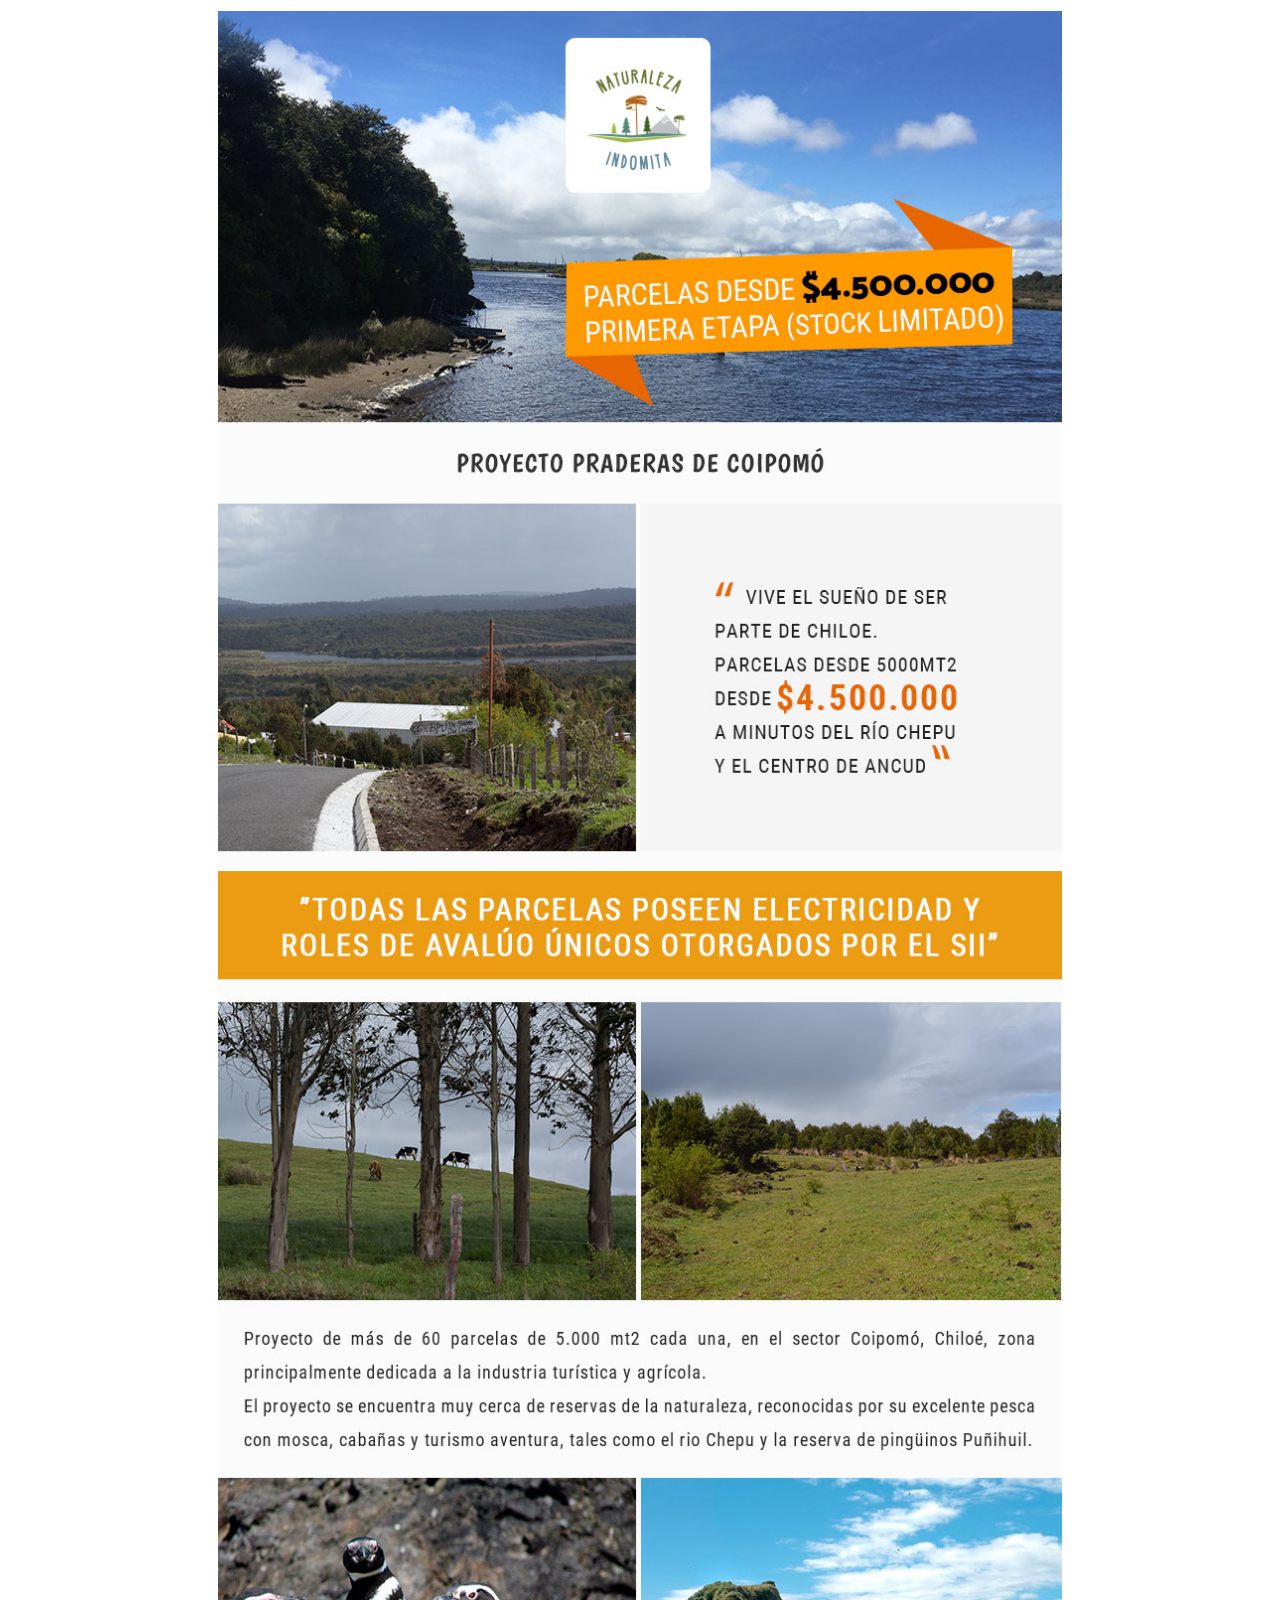
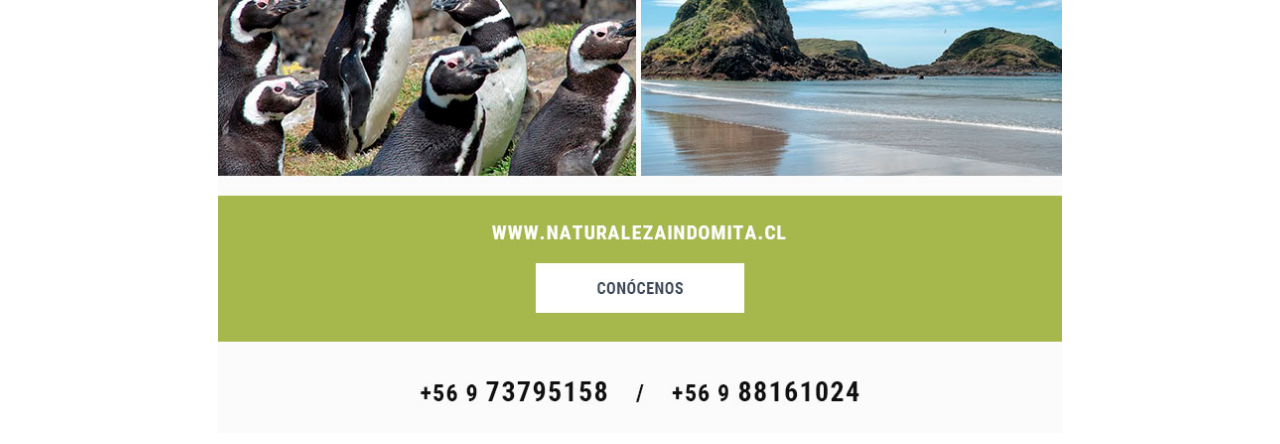
<file: mailing/mailing_table.html>
<!DOCTYPE html PUBLIC "-//W3C//DTD XHTML 1.0 Transitional//EN" "http://www.w3.org/TR/xhtml1/DTD/xhtml1-transitional.dtd">
<html xmlns="http://www.w3.org/1999/xhtml">
  	<head>
	    <meta charset="utf-8">
	    <meta http-equiv="x-ua-compatible" content="IE=edge">
	    <meta name="viewport" content="width=device-width, initial-scale=1">
	    <title>Naturaleza Indomita</title>

	    <style>
	    	table{
	    		width:850px;
	    	}

	    	img{
	    		width:100%;
	    	}

	    	@media (max-width: 767px){

	    		table{
	    			width:100%;
	    		}
	    	}
	    </style>
	</head>

  	<body bgcolor="#FFF">
   		
   		<table style="margin: 0 auto;">
   			<tr>
   				<td>
   					<a href="http://wwww.naturalezaindomita.cl" target="_blank">
   						<img src="image01.jpg" alt="" />
   					</a>
   				</td>
   			</tr>
   		</table>
    </body>
</html>
</file>
<file: 20220727_naturalezaindomita.cl/assets/css/main.css>
@charset "UTF-8";
@import url("https://fonts.googleapis.com/css?family=Arvo:700|Open+Sans");
@import url("https://fonts.googleapis.com/css2?family=Farro:wght@300;400;500&display=swap");
.hover {
  -webkit-transition: all 0.25s;
  -o-transition: all 0.25s;
  transition: all 0.25s;
}
.hover img {
  -webkit-transition: all 0.25s;
  -o-transition: all 0.25s;
  transition: all 0.25s;
}
.hover:hover img {
  transform: translateY(-5px);
  -webkit-filter: drop-shadow(15px 15px 15px rgba(34, 34, 34, 0.418));
  filter: drop-shadowrgba(34, 34, 34, 0.418);
}
.btn,
a {
  text-decoration: none;
  -webkit-transition: all 0.25s;
  -o-transition: all 0.25s;
  transition: all 0.25s;
  color: #333;
  cursor: pointer;
}

.btn {
  padding: 15px;
  border-radius: 15px;
  color: #FFF;
  background-color: #A8A8A8;
  border: 0;
  font-size: 12px;
  padding: 10px 30px;
  cursor: pointer;
  font-weight: 400;
  color: #fff;
  border-radius: 30px;
  -webkit-transition: all 0.2s linear;
  -moz-transition: all 0.2s linear;
  -o-transition: all 0.2s linear;
  transition: all 0.2s linear;
  display: inline-block;
  position: relative;
  z-index: 1;
  text-transform: uppercase;
}
.btn:hover {
  color: #F9A400;
  background: transparent;
  box-shadow: 0 6px 22px rgba(0, 0, 0, 0.1);
  transition: all 0.2s ease-in-out;
  -moz-transition: all 0.2s ease-in-out;
  -webkit-transition: all 0.2s ease-in-out;
}
.btn:focus, .btn:active {
  box-shadow: none;
  outline: none;
  color: #fff;
}
.btn.btn-white {
  color: #F9A400;
  background-color: #FFF;
  border: 1px solid #F9A400;
  border-radius: 30px;
  text-transform: uppercase;
}
.btn.btn-white:hover, .btn.btn-white:focus {
  background-color: #efefef;
}
.btn.btn-border {
  color: #F9A400;
  background-color: transparent;
  border: 1px solid #F9A400;
  border-radius: 30px;
  text-transform: uppercase;
}
.btn.btn-border:hover, .btn.btn-border:focus {
  color: #fff;
  background-color: #F9A400;
}
.btn.naranjo {
  background-color: #F9A400;
}
.btn.verde {
  background-color: #76D373;
}
.btn:focus {
  outline: none !important;
}

html {
  overflow-x: hidden;
}

body {
  background: #fff;
  font-size: 14px;
  font-weight: 400;
  font-family: "Open Sans", sans-serif;
  -webkit-box-sizing: border-box;
  -moz-box-sizing: border-box;
  box-sizing: border-box;
  -webkit-font-smoothing: subpixel-antialiased;
  color: #abacae;
  line-height: 25px;
  -webkit-backface-visibility: hidden;
  backface-visibility: hidden;
  overflow-x: hidden;
}

h1, h2, h3, h4 {
  font-size: 38px;
  color: #222222;
  font-weight: 500;
  font-family: "Farro", sans-serif;
}

a {
  -webkit-transition: all 0.2s linear;
  -moz-transition: all 0.2s linear;
  -o-transition: all 0.2s linear;
  transition: all 0.2s linear;
}

a:hover {
  text-decoration: none;
}

a a:focus {
  outline: none;
}

p {
  font-weight: 400;
  font-family: "Open Sans", sans-serif;
  margin: 0px;
  font-size: 14px;
}

ul, ol {
  list-style: outside none none;
  margin: 0;
  padding: 0;
}

ul li, ol li {
  list-style: none;
}

a:not([href]):not([tabindex]) {
  color: #fff;
}

.section-header {
  margin-bottom: 30px;
}

.section-header p {
  text-align: center;
  font-weight: 400;
  line-height: 26px;
}

.section-title {
  font-size: 30px;
  color: #222222;
  display: inline-block;
  font-weight: 500;
  position: relative;
}

.shape {
  height: 1px;
  margin: 0 auto 30px;
  position: relative;
  width: 60px;
  background-color: #76D373;
}

.padding-none {
  padding: 0px;
}

.bg-gray {
  background: #f9f9f9;
}

.overlay {
  position: absolute;
  width: 100%;
  height: 100%;
  top: 0px;
  left: 0px;
  background: rgba(61, 96, 244, 0.3);
}

.icon-close,
.icon-check {
  color: #F63854;
}

.social-icon a {
  color: #666;
  background: #fff;
  width: 32px;
  height: 32px;
  line-height: 34px;
  display: inline-block;
  text-align: center;
  border-radius: 100%;
  font-size: 16px;
  margin: 15px 6px 12px 4px;
  transition: all 0.3s ease-in-out 0s;
  -moz-transition: all 0.3s ease-in-out 0s;
  -webkit-transition: all 0.3s ease-in-out 0s;
  -o-transition: all 0.3s ease-in-out 0s;
}
.social-icon a:hover {
  color: #fff !important;
}
.social-icon .facebook:hover {
  background: #3b5999;
}
.social-icon .twitter:hover {
  background: #4A9CEC;
}
.social-icon .instagram:hover {
  background: #D6274D;
}
.social-icon .linkedin:hover {
  background: #1260A2;
}
.social-icon .google:hover {
  background: #CE332A;
}

/* ScrollToTop */
a.back-to-top {
  display: none;
  position: fixed;
  bottom: 18px;
  right: 15px;
  text-decoration: none;
  z-index: 1000;
}
a.back-to-top i {
  display: block;
  font-size: 22px;
  width: 40px;
  height: 40px;
  line-height: 40px;
  color: #fff;
  background: #F9A400;
  border-radius: 30px;
  text-align: center;
  transition: all 0.2s ease-in-out;
  -moz-transition: all 0.2s ease-in-out;
  -webkit-transition: all 0.2s ease-in-out;
  -o-transition: all 0.2s ease-in-out;
  box-shadow: 0 0 4px rgba(0, 0, 0, 0.14), 0 4px 8px rgba(0, 0, 0, 0.28);
}
a.back-to-top:hover, a.back-to-top:focus {
  text-decoration: none;
}

/* Preloader */
.loading {
  position: fixed;
  top: 0;
  left: 0;
  right: 0;
  bottom: 0;
  background-color: #fff;
  z-index: 9999999;
}
.loading .loader {
  top: 50%;
  width: 50px;
  height: 50px;
  border-radius: 100%;
  position: relative;
  margin: 0 auto;
}
.loading .loader:before, .loading .loader:after {
  content: "";
  position: absolute;
  top: 0;
  left: 0;
  width: 100%;
  height: 100%;
  border-radius: 100%;
  border: 7px solid transparent;
  border-top-color: #F9A400;
}
.loading .loader:before {
  z-index: 100;
  animation: spin 1s infinite;
}
.loading .loader:after {
  border: 7px solid #f2f2f2;
}

@keyframes spin {
  0% {
    -webkit-transform: rotate(0deg);
    -ms-transform: rotate(0deg);
    -o-transform: rotate(0deg);
    transform: rotate(0deg);
  }
  100% {
    -webkit-transform: rotate(360deg);
    -ms-transform: rotate(360deg);
    -o-transform: rotate(360deg);
    transform: rotate(360deg);
  }
}
.section-padding {
  padding: 60px 0;
}

hr {
  border-top: 1px dotted #ddd;
}

.indigo {
  background: transparent;
}

.menu-bg {
  background: transparent;
}

.navbar {
  background: #fff;
  padding: 28px 0;
  box-shadow: 0px 3px 6px 3px rgba(0, 0, 0, 0.06);
}
@media (max-width: 767px) {
  .navbar {
    padding: 10px 0;
  }
  .navbar .contactame i {
    font-size: 22px;
  }
}
.navbar .navbar-brand {
  position: relative;
  padding: 0px;
}
.navbar .navbar-brand img {
  width: 70px;
  -webkit-transition: all 0.25s;
  -o-transition: all 0.25s;
  transition: all 0.25s;
}
@media (max-width: 767px) {
  .navbar .navbar-brand img {
    width: 50px;
  }
}
.navbar .navbar-nav .nav-item {
  padding: 0 10px;
  border-left: #efefef solid 1px;
}
.navbar .navbar-nav .nav-item:first-child {
  border: 0;
}
.navbar .navbar-nav .nav-item:last-child {
  padding: 0;
}
@media (max-width: 767px) {
  .navbar .navbar-nav .nav-item a {
    padding: 5px;
    text-align: center;
  }
}
.navbar .navbar-nav .nav-item.desktop {
  border: 0;
}
@media (max-width: 767px) {
  .navbar .navbar-nav .nav-item.desktop {
    display: none;
  }
}
.navbar .navbar-nav .nav-item .nav-link {
  font-size: 12px;
  color: #333;
  font-weight: 400;
  padding: 7px 0;
  cursor: pointer;
  position: relative;
  background: transparent;
  -webkit-transition: all 0.3s ease-in-out;
  -moz-transition: all 0.3s ease-in-out;
  transition: all 0.3s ease-in-out;
}
.navbar .navbar-nav .nav-item .nav-link i {
  font-size: 14px;
  margin-left: 5px;
  vertical-align: middle;
  -webkit-transition: all 0.3s ease-in-out;
  -moz-transition: all 0.3s ease-in-out;
  transition: all 0.3s ease-in-out;
}
.navbar .navbar-nav li a:hover,
.navbar .navbar-nav li .active > a,
.navbar .navbar-nav li a:focus {
  color: #fff;
  outline: none;
}
.navbar .navbar-nav .active > .nav-link,
.navbar .navbar-nav .nav-link.active,
.navbar .navbar-nav .nav-link.open,
.navbar .navbar-nav .open > .nav-link {
  color: #F9A400 !important;
  width: 100%;
}
.navbar .navbar-nav .nav-link:hover,
.navbar .navbar-nav .nav-link:hover::before,
.navbar .navbar-nav .nav-link:focus {
  color: #F9A400;
  width: 100%;
  transition: width 1s;
  -webkit-transition: width 1s;
  -ms-transition: width 1s;
}
.navbar .navbar-toggler {
  background: transparent;
  color: #F9A400;
  border-radius: 4px;
  cursor: pointer;
}
.navbar .navbar-toggler:focus {
  outline: none;
}
.navbar .mobile {
  display: none;
}
@media (max-width: 767px) {
  .navbar .mobile {
    display: inline-block;
  }
}
.navbar .contactame .btn {
  width: 50px;
  height: 50px;
  padding: 0;
  display: flex;
  align-items: center;
  justify-content: center;
  display: inline-flex;
}

.top-nav-collapse {
  background: #fff;
  z-index: 999999;
  top: 0px !important;
  box-shadow: 0px 3px 6px 3px rgba(0, 0, 0, 0.06);
  -webkit-animation-duration: 1s;
  animation-duration: 1s;
  padding: 23px 0;
}
@media (max-width: 767px) {
  .top-nav-collapse {
    padding: 8px 0;
  }
}
.top-nav-collapse .navbar-brand {
  top: 0px;
}
.top-nav-collapse .navbar-brand img {
  width: 60px;
}
@media (max-width: 767px) {
  .top-nav-collapse .navbar-brand img {
    width: 50px;
  }
}

.dropdown-toggle::after {
  display: none;
}

.dropdown-menu {
  margin: 0;
  padding: 0;
  display: none;
  position: absolute;
  z-index: 99;
  min-width: 210px;
  background-color: #fff;
  white-space: nowrap;
  border-radius: 4px;
  -webkit-box-shadow: 0 6px 12px rgba(0, 0, 0, 0.175);
  box-shadow: 0 6px 12px rgba(0, 0, 0, 0.175);
  animation: fadeIn 0.4s;
  -webkit-animation: fadeIn 0.4s;
  -moz-animation: fadeIn 0.4s;
  -o-animation: fadeIn 0.4s;
  -ms-animation: fadeIn 0.4s;
}

.dropdown-menu:before {
  content: "";
  display: inline-block;
  position: absolute;
  bottom: 100%;
  left: 20%;
  margin-left: -5px;
  border-right: 10px solid transparent;
  border-left: 10px solid transparent;
  border-bottom: 10px solid #fff;
}

.dropdown:hover .dropdown-menu {
  display: block;
  position: absolute;
  text-align: left;
  top: 100%;
  border: none;
  animation: fadeIn 0.4s;
  -webkit-animation: fadeIn 0.4s;
  -moz-animation: fadeIn 0.4s;
  -o-animation: fadeIn 0.4s;
  -ms-animation: fadeIn 0.4s;
}

.dropdown .dropdown-menu .dropdown-item {
  width: 100%;
  padding: 12px 20px;
  font-size: 14px;
  color: #333;
  border-bottom: 1px solid #f1f1f1;
  text-decoration: none;
  display: inline-block;
  float: left;
  clear: both;
  position: relative;
  outline: 0;
  transition: all 0.3s ease-in-out;
  -webkit-transition: all 0.3s ease-in-out;
  -moz-transition: all 0.3s ease-in-out;
  -o-transition: all 0.3s ease-in-out;
  -ms-transition: all 0.3s ease-in-out;
}

.dropdown .dropdown-menu .dropdown-item:last-child {
  border-bottom: none;
  border-bottom-left-radius: 4px;
  border-bottom-right-radius: 4px;
}

.dropdown .dropdown-menu .dropdown-item:first-child {
  border-top-left-radius: 4px;
  border-top-right-radius: 4px;
}

.dropdown .dropdown-item:focus,
.dropdown .dropdown-item:hover,
.dropdown .dropdown-item.active {
  color: #F63854;
  background: #f7f7f7;
}

.dropdown-item.active, .dropdown-item:active {
  background: transparent;
}

.fadeInUpMenu {
  -webkit-animation-name: fadeInUpMenu;
  animation-name: fadeInUpMenu;
}

.sloder-img {
  background: #34363a;
}

.form-control:focus {
  border-color: #F63854;
  box-shadow: none;
  outline: none;
}

textarea {
  border-radius: 4px !important;
}

.form-control:focus {
  box-shadow: none;
  outline: none;
}

.btn.disabled, .btn:disabled {
  opacity: 1;
}

.contact-form-area h2 {
  font-size: 18px;
  text-transform: uppercase;
}

.contact-right-area {
  margin-left: 50px;
}

.contact-right-area .contact-title {
  margin-bottom: 20px;
}

.contact-right-area .contact-title h1 {
  font-size: 22px;
}

.contact-right {
  padding: 4px;
}

.contact-right .single-contact {
  margin: 30px 0px;
  padding: 3px 55px;
  position: relative;
  color: #abacae;
}

.contact-right .single-contact p {
  margin-bottom: 0px;
}

.contact-right .single-contact p a {
  color: #abacae;
}

.contact-right .contact-icon {
  background: #F63854;
  color: #fff;
  border-radius: 4px;
  font-size: 20px;
  height: 40px;
  left: 0;
  padding-top: 8px;
  position: absolute;
  text-align: center;
  top: 50%;
  -webkit-transform: translateY(-50%);
  transform: translateY(-50%);
  width: 40px;
}

.h3 {
  float: right;
  font-size: 16px;
}

.ajax-response {
  position: absolute;
  top: 30%;
  right: 0;
  left: 0;
  margin: 0 30px;
  z-index: 5000;
}
.ajax-response .alert-success {
  margin-bottom: 0;
  color: #FFF;
  background-color: #333;
  border-color: #333;
}

.contentForm .btn:hover {
  background-color: #A8A8A8;
  color: #FFF;
  opacity: 0.8;
}

.home {
  min-height: 650px;
  position: relative;
  overflow: hidden;
  padding: 190px 0 0;
}
@media (max-width: 767px) {
  .home {
    padding: 80px 0 0;
    height: auto;
    min-height: auto;
  }
  .home .desktop {
    display: none;
  }
}
.home .contents .head-title {
  color: #222222;
  font-size: 42px;
  font-weight: 700;
  line-height: 60px;
  margin-bottom: 10px;
}
.home .contents .header-button {
  margin-top: 20px;
  color: #222222;
}
.home .contents .header-button .btn {
  margin-right: 10px;
}
.home .contentForm {
  background-color: #F9A400;
  border-radius: 5px;
}
.home .texto {
  margin: 0 -15px 15px;
}
@media (max-width: 767px) {
  .home .texto {
    margin: 0 0 15px;
  }
}
.home .texto p {
  margin: 0;
}
.home .texto h1 {
  margin: 0;
  position: relative;
}
.home .texto h3 {
  color: #F9A400;
  font-size: 18px;
  margin-bottom: 5px;
  font-weight: 300;
}
.home .row .col-lg-8 {
  padding: 0;
}

.proyectos {
  text-align: center;
  min-height: 100vh;
  padding: 30px 0 40px;
  background-image: url(../img/bg_nindomita.svg);
  background-position: 95% 95%;
  background-repeat: no-repeat;
  background-size: 30%;
}
@media (max-width: 767px) {
  .proyectos {
    padding: 30px 0 !important;
  }
}
@media (max-width: 767px) {
  .proyectos .section-header {
    margin: 0;
  }
  .proyectos .section-header .shape {
    margin: 0 auto 15px;
  }
}
@media (max-width: 767px) {
  .proyectos {
    background: none;
  }
  .proyectos .container {
    padding: 0 0 0 0;
  }
  .proyectos .container .row > .slick-arrow {
    display: none !important;
  }
  .proyectos .container .row .proyecto {
    box-shadow: none;
    border: #ccc solid 1px;
  }
  .proyectos .container .row .slick-dots {
    bottom: -17px;
  }
  .proyectos .row .slick-slide {
    padding: 0;
  }
  .proyectos .row .slick-slide .proyecto {
    margin: 0 15px 0 0;
  }
}

.proyecto {
  margin: 0 0 15px;
  padding: 0 0 30px;
  border-radius: 15px;
  box-shadow: 0px 2px 18px 0px rgba(198, 198, 198, 0.8);
  -webkit-transition: all 0.25s;
  -o-transition: all 0.25s;
  transition: all 0.25s;
  overflow: hidden;
  position: relative;
  text-align: center;
}
.proyecto .ubicacion {
  background: #333;
  color: #fff;
  padding: 5px;
  position: relative;
  top: -18px;
  left: 0;
  width: 50%;
  border-radius: 0 5px 5px 0;
  z-index: 1;
}
.proyecto .card-proyect__images {
  margin: 0;
  padding: 0;
  max-height: 190px;
  border-radius: 15px 15px 0 0;
}
@media (max-width: 480px) {
  .proyecto .card-proyect__images {
    height: 160px;
  }
}
.proyecto .card-proyect__images .slick-list {
  max-height: 190px;
  overflow: hidden;
  border-radius: 15px 15px 0 0;
}
.proyecto .card-proyect__images .slick-list .slick-slide {
  border-radius: 15px 15px 0 0;
}
@media (max-width: 480px) {
  .proyecto .card-proyect__images .slick-list {
    height: 160px;
  }
}
.proyecto .card-proyect__images .slick-arrow {
  background: #222;
  color: #FFF;
  padding: 5px;
  height: 40px;
  width: 40px;
  border-radius: 50%;
  bottom: -20px;
}
.proyecto .card-proyect__images .slick-arrow:before, .proyecto .card-proyect__images .slick-arrow:after {
  color: #FFF;
}
.proyecto .title h3 {
  text-transform: uppercase;
  color: #333;
  font-size: 18px;
}
.proyecto .title h3 .month-plan {
  font-size: 16px;
  font-weight: 500;
  color: #333;
}
.proyecto .description {
  text-align: center;
  padding: 0px 25px;
  margin-bottom: 20px;
}
.proyecto .description li {
  font-size: 14px;
  font-weight: 400;
  color: #abacae;
}
.proyecto .description li:nth-child(1) {
  color: #F9A400;
  font-size: 24px;
  font-weight: 700;
  padding-bottom: 5px;
}
.proyecto .description li:last-child {
  border-bottom: none;
}
.proyecto:hover {
  background: #ffffff;
  box-shadow: 0 10px 22px 10px rgba(27, 38, 49, 0.1);
}
.proyecto:hover .icon-box {
  background: #F63854;
}
.proyecto:hover .icon-box i {
  color: #fff;
}
.proyecto.destacado {
  background: #ffffff;
  background-color: #F9A400;
  box-shadow: 0 10px 22px 10px rgba(27, 38, 49, 0.1);
  z-index: 1000;
  border-radius: 15px;
}
.proyecto.destacado .description li {
  color: #FFF;
}
.proyecto.vendido {
  background: #ccc;
  z-index: 99999;
  color: #FFF;
  position: relative;
  overflow: hidden;
  border-radius: 15px;
}
.proyecto.vendido .slick-slide img {
  -webkit-filter: grayscale(100%);
  filter: grayscale(100%);
  opacity: 0.6;
  filter: alpha(opacity=60);
}
.proyecto.vendido .description li {
  color: #FFF;
}
.proyecto.vendido .tag {
  display: block;
  position: absolute;
  top: 20%;
  left: -5px;
  width: calc(100% + 10px);
  background-color: #F9A400;
  padding: 15px;
  z-index: 5000;
  transform: rotate(-5deg);
  /* Equal to rotateZ(45deg) */
}

.slick-slider {
  padding: 0 0 36px;
  position: relative;
}
@media (max-width: 480px) {
  .slick-slider {
    margin: 0 0 0 15px;
  }
}
.slick-slider .slick-arrow {
  bottom: 23px;
  top: inherit;
  transform: inherit;
  color: #333;
  -webkit-transition: all 0.25s;
  -o-transition: all 0.25s;
  transition: all 0.25s;
  z-index: 1;
}
.slick-slider .slick-arrow:before {
  color: #333;
  opacity: 1;
}
.slick-slider .slick-arrow.slick-next {
  right: 15px;
}
.slick-slider .slick-arrow.slick-next:before {
  content: "";
  font-family: "Font Awesome 5 Free";
  font-weight: 900;
  font-size: 18px;
  display: inline-block;
  font-style: normal;
  font-variant: normal;
  text-rendering: auto;
  line-height: 1;
}
.slick-slider .slick-arrow.slick-prev {
  left: inherit;
  right: 60px;
}
.slick-slider .slick-arrow.slick-prev:before {
  content: "";
  font-family: "Font Awesome 5 Free";
  font-weight: 900;
  font-size: 18px;
  display: inline-block;
  font-style: normal;
  font-variant: normal;
  text-rendering: auto;
  line-height: 1;
}
.slick-slider .slick-arrow.slick-disabled {
  opacity: 0.4;
}
.slick-slider .slick-list .slick-slide img {
  width: 100%;
}
.proyectos-destacados {
  margin: auto;
  padding-left: 15px;
}
@media (max-width: 767px) {
  .proyectos-destacados {
    padding: 15px 45px;
  }
}
@media (max-width: 480px) {
  .proyectos-destacados {
    padding: 15px 25px;
  }
}
@media (max-width: 767px) {
  .proyectos-destacados .proyecto {
    margin: 0 auto 15px;
  }
}
.proyectos-destacados .proyecto .title h3 {
  text-align: center;
}
.proyectos-destacados .proyecto .description {
  padding: 0 15px;
}
.proyectos-destacados .proyecto .description li:nth-child(1) {
  font-weight: 700;
  padding-bottom: 5px;
}
.proyectos-destacados .proyecto .btn {
  margin: 0 auto;
}
.proyectos-destacados .col-ver-mas {
  padding: 30px 0;
}
@media (max-width: 767px) {
  .proyectos-destacados .col-ver-mas {
    padding: 30px 0 0;
    text-align: center;
  }
}
.proyectos-destacados .col-lg-4 {
  padding: 0 15px 0 0;
}
@media (max-width: 767px) {
  .proyectos-destacados .col-lg-4 {
    padding: 0 15px;
  }
}

.interes {
  display: flex;
  flex-direction: column;
  padding: 140px 0 90px;
}
@media (max-width: 767px) {
  .interes {
    padding: 30px 0;
  }
}
.interes .container {
  display: flex;
  align-items: center;
  justify-content: center;
  flex-direction: column;
}
.interes .container .grid {
  display: grid;
  grid-template-columns: repeat(3, 1fr);
  gap: 15px;
}
.interes .container .grid > div {
  display: flex;
  align-items: center;
  justify-content: center;
}
@media (max-width: 767px) {
  .interes .container .grid {
    grid-template-columns: 1fr 1fr;
  }
  .interes .container .grid .card {
    grid-column: 1/3;
  }
}
.interes .container .grid .card {
  padding: 15px;
  background-color: #efefef;
  border-radius: 15px;
  overflow: hidden;
}
@media (max-width: 767px) {
  .interes .container .grid .card {
    display: none;
  }
}
.interes .container .grid .card h4 {
  font-size: 18px;
}
.interes .zoom_box {
  position: relative;
  line-height: 0;
  overflow: hidden;
  display: inline-block;
  max-width: 100%;
  border-radius: 15px;
}
.interes .zoom_box .desc {
  background: rgba(0, 0, 0, 0.8);
  width: 100%;
  height: 100%;
  position: absolute;
  left: 0;
  top: 0;
  text-align: center;
  opacity: 0;
  -webkit-transform: scale(1.15);
  -moz-transform: scale(1.15);
  -ms-transform: scale(1.15);
  -o-transform: scale(1.15);
  transform: scale(1.15);
  background-color: rgba(249, 164, 0, 0.8);
  display: flex;
  align-items: center;
  justify-content: center;
  -webkit-transition: all 0.25s;
  -o-transition: all 0.25s;
  transition: all 0.25s;
}
@media (max-width: 767px) {
  .interes .zoom_box .desc {
    opacity: 1;
    height: 36%;
    top: inherit;
    bottom: 0;
  }
}
.interes .zoom_box .desc .desc_txt {
  padding: 0 40px;
  font-size: 26px;
  line-height: 35px;
  color: #fff;
}
@media (max-width: 767px) {
  .interes .zoom_box .desc .desc_txt {
    font-size: 14px;
    line-height: 120%;
    padding: 0 20px;
  }
}
.interes .zoom_box:hover {
  box-shadow: 0px 0px 23px -5px rgba(0, 0, 0, 0.75);
  -webkit-box-shadow: 0px 0px 23px -5px rgba(0, 0, 0, 0.75);
  -moz-box-shadow: 0px 0px 23px -5px rgba(0, 0, 0, 0.75);
}
.interes .zoom_box:hover .desc {
  opacity: 1;
  -webkit-transform: scale(1);
  -moz-transform: scale(1);
  -ms-transform: scale(1);
  -o-transform: scale(1);
  transform: scale(1);
}

.quienesSomos {
  display: flex;
  flex-direction: column;
  padding: 0 0 0;
  background-color: #FFF;
}
@media (max-width: 767px) {
  .quienesSomos {
    padding: 0 !important;
    margin: -15px 0 0;
  }
}
.quienesSomos .container {
  min-height: calc(100vh - 90px);
  display: grid;
  max-width: 100%;
  grid-template-columns: 1fr 1fr;
  padding: 0;
  overflow: hidden;
  background-color: #F9A400;
}
.quienesSomos .container section {
  height: 100vh;
  display: flex;
  align-items: center;
  justify-content: center;
}
@media (max-width: 767px) {
  .quienesSomos .container {
    display: flex;
    flex-direction: column;
    height: auto;
    overflow: visible;
  }
}
.quienesSomos .container .texto {
  display: flex;
  align-items: center;
  justify-content: center;
  align-items: flex-start;
  flex-direction: column;
  padding: 50px;
  background-color: #f9f9f9;
}
.quienesSomos .container .imagen .module-title {
  color: #F9A400;
}
.quienesSomos .container .imagenChapu {
  background-image: url(../img/bg_1.jpg);
  background-size: cover;
  background-attachment: fixed;
  background-position: center;
  width: 100%;
  min-height: 30vh;
  color: #FFF;
}
@media (max-width: 767px) {
  .quienesSomos .container .imagenChapu {
    min-height: 150px;
    height: 150px;
    background-attachment: inherit;
  }
}

.contacto {
  display: flex;
  flex-direction: column;
  padding: 0;
  padding: 0 0 0;
  background-color: #FFF;
}
@media (max-width: 767px) {
  .contacto {
    padding: 0 !important;
    margin: -15px 0 0;
  }
}
.contacto .container {
  min-height: calc(100vh - 90px);
  max-width: 100%;
  padding: 0;
  display: flex;
  align-items: center;
  justify-content: center;
  flex-direction: column;
  display: grid;
  grid-template-columns: 1fr 2fr;
  background-color: #F9A400;
}
@media (max-width: 767px) {
  .contacto .container {
    display: flex;
    height: auto;
  }
}
.contacto .container .contentForm {
  margin: 30px;
}
.contacto .container .plano {
  height: 100%;
  display: flex;
}
.contacto .container .plano iframe {
  width: 100%;
  height: 100%;
}
@media (max-width: 767px) {
  .contacto .container .plano {
    width: 100%;
    min-height: 50vh;
  }
  .contacto .container .plano iframe {
    min-height: 50vh;
  }
}

.contentForm {
  padding: 30px;
  position: relative;
}
.contentForm h3 {
  font-size: 18px;
}
.contentForm h4 {
  margin: 15px 0;
  font-size: 14px;
}
.contentForm form {
  height: 100%;
  display: flex;
  flex-direction: column;
}
.contentForm form .form-group {
  margin-bottom: 5px;
}
.contentForm form .form-group label {
  margin: 0;
  display: block;
  color: #FFF;
}
.contentForm form .form-group .form-control {
  display: block;
  width: 100%;
  height: calc(1.5em + .75rem + 2px);
  padding: 0.375rem 0.75rem;
  font-size: 12px;
  font-weight: 400;
  line-height: 1.5;
  color: #495057;
  background-color: #fff;
  background-clip: padding-box;
  border: 1px solid #ced4da;
  border-radius: 0.25rem;
  transition: border-color 0.15s ease-in-out, box-shadow 0.15s ease-in-out;
  box-sizing: border-box;
  font-family: "Roboto", sans-serif;
}
.contentForm form .form-group textarea.form-control {
  min-height: 100px;
}
.contentForm form .form-group .help-block.text-danger {
  margin: 0;
}

footer {
  position: relative;
  padding: 150px 0px 0px;
  border-top: #efefef solid 50px;
}
@media (max-width: 767px) {
  footer {
    text-align: center;
  }
}
@media (max-width: 767px) {
  footer .logo {
    max-width: 30%;
    margin: 0 auto 15px;
  }
}
footer .title {
  font-size: 18px;
  color: #333333;
  font-weight: 500;
  padding-bottom: 20px;
  letter-spacing: 0.5px;
}
footer .title span {
  color: #ccc;
  font-weight: 400;
}
@media (max-width: 767px) {
  footer .title {
    padding: 20px 0 0;
  }
}
footer .textwidget p {
  color: #333;
}
footer .footer-link li {
  margin-bottom: 10px;
}
footer .footer-link li a {
  color: #333;
  font-size: 14px;
  font-weight: 400;
  position: relative;
}
footer .footer-link li a:hover {
  color: #F63854;
}
@media (max-width: 767px) {
  footer .address {
    margin: 0 30px;
    text-align: left;
  }
}
footer .address li {
  margin-bottom: 15px;
}
footer .address li a {
  color: #666666;
  font-size: 14px;
  line-height: 30px;
  font-weight: 400;
}
footer .address li a i {
  font-size: 22px;
  width: 32px;
  vertical-align: middle;
  height: 36px;
  text-align: center;
  display: inline-block;
  float: left;
  margin-right: 5px;
  line-height: 32px;
}

/*# sourceMappingURL=main.css.map */
</file>
<file: 20220727_naturalezaindomita.cl/assets/css/responsive.css>
/* only small desktops */
@media (min-width: 992px) and (max-width: 1199px) {
  #hero-area .contents .head-title {
    font-size: 40px;
  }
  .services-item .services-content h3 a {
    font-size: 14px;
  }
  .title-hl {
    font-size: 30px;
  }
  .why .content h3 {
    font-size: 30px;
  }
  .team-item .contetn {
    padding: 15px 20px;
  }
}

/* tablets */
@media (max-width: 991px) {
  .section-title {
    font-size: 30px;
    margin-bottom: 30px;
  }
  .services-item .services-content h3 a {
    font-size: 14px;
  }
  .services-item {
    margin-bottom: 20px;
  }
  #pricing-table .title h3 {
    font-size: 14px;
  }
}

/* only small tablets */
@media (min-width: 768px) and (max-width: 991px) {
  .section-title {
    font-size: 26px;
    margin-bottom: 30px;
  }
  .services-item .services-content h3 a {
    font-size: 16px;
  }
  .bg-inverse {
    background: #fff !important;
    box-shadow: 0px 3px 6px 3px rgba(0, 0, 0, 0.06);
  }
  .navbar-expand-md .navbar-nav .nav-link {
    margin-bottom: 0;
    margin-top: 0;
  }
  #about .sec-title h3 {
    font-size: 30px;
    line-height: 42px;
  }
  .title-hl {
    font-size: 30px;
  }
  .text-wrapper {
    padding: 60px 30px;
  }
  .why .content h3 {
    font-size: 30px;
  }
  #pricing-table .title h3 {
    font-size: 14px;
  }
  .skill-area img {
    margin-bottom: 30px;
  }
  #blog .blog-item-wrapper {
    margin-bottom: 30px;
  }
  .experience h4 {
    font-size: 18px;
  }
  .testimonial-item {
    padding: 10px;
  }
  .testimonial-item .content h2 {
    font-size: 15px;
  }
  .slider-center img {
    padding: 40px 60px;
  }
  .subscribes h4 {
    font-size: 30px;
  }
  .footer-area .footer-titel {
    margin-top: 30px;
  }
  .contact-right-area {
    margin-top: 0px;
    margin-left: 0px;
  }
}

/* mobile or only mobile */
@media (max-width: 767px) {
  .section-padding {
    padding: 60px 0;
  }
  .section-title {
    font-size: 22px;
    margin-bottom: 30px;
  }
  .navbar-expand-md .navbar-brand,
  .navbar-expand-md .navbar-toggler {
    margin: 0px 15px;
  }
  .bg-inverse {
    background: #fff !important;
    box-shadow: 0px 3px 6px 3px rgba(0, 0, 0, 0.06);
  }
  .navbar-expand-md .navbar-nav .nav-link {
    margin-bottom: 0;
    margin-top: 0;
  }
  .navbar-brand img {
    margin: 5px 0;
  }
  .top-nav-collapse .navbar-brand img {
    margin-top: 10px;
  }
  .intro-img {
    margin-top: 20px;
  }
  #hero-area .img-thumb {
    display: none;
  }
  #hero-area .contents .head-title {
    font-size: 22px;
    line-height: 36px;
    margin-bottom: 15px;
  }
  #hero-area .contents p {
    font-size: 14px;
  }
  #hero-area {
    padding: 120px 0 80px;
  }
  #hero-area .contents .btn {
    margin: 5px 10px 10px 0px;
  }
  .text-wrapper {
    padding: 60px 15px;
  }
  #about .sec-title h3 {
    font-size: 22px;
    line-height: 36px;
  }
  .about-area img {
    margin-top: 30px;
  }
  .feature-thumb {
    padding: 10px;
  }
  .testimonial-item {
    padding: 0;
  }
  .client-item-wrapper img {
    width: 50%;
  }
  #cta h4 {
    font-size: 22px;
  }
  #cta .text-right {
    float: left !important;
  }
  #cta .btn {
    float: left;
  }
  .team-item .team-img {
    width: 100%;
    float: none;
  }
  .team-item .contetn {
    padding: 15px 30px;
  }
  .footer-right-contact .single-contact {
    margin: 10px 7px;
    padding: 3px 45px;
  }
  .footer-area .footer-titel {
    margin-top: 30px;
  }
  .contact-right-area {
    margin: 20px 0;
  }
  .contact-form-area h2 {
    font-size: 14px;
  }
  .copyright .float-right {
    float: left !important;
  }
  .map {
    margin-top: 20px;
  }
  #cta {
    padding: 20px 0;
  }
  .cta-text {
    margin-bottom: 30px;
  }
}
</file>
<file: naturalezaindomita.cl/assets/css/main.css>
@charset "UTF-8";
@import url("https://fonts.googleapis.com/css?family=Arvo:700|Open+Sans");
@import url("https://fonts.googleapis.com/css2?family=Farro:wght@300;400;500&display=swap");
.hover {
  -webkit-transition: all 0.25s;
  -o-transition: all 0.25s;
  transition: all 0.25s;
}
.hover img {
  -webkit-transition: all 0.25s;
  -o-transition: all 0.25s;
  transition: all 0.25s;
}
.hover:hover img {
  transform: translateY(-5px);
  -webkit-filter: drop-shadow(15px 15px 15px rgba(34, 34, 34, 0.418));
  filter: drop-shadowrgba(34, 34, 34, 0.418);
}
.btn,
a {
  text-decoration: none;
  -webkit-transition: all 0.25s;
  -o-transition: all 0.25s;
  transition: all 0.25s;
  color: #333;
  cursor: pointer;
}

.btn {
  padding: 15px;
  border-radius: 15px;
  color: #FFF;
  background-color: #A8A8A8;
  border: 0;
  font-size: 12px;
  padding: 10px 30px;
  cursor: pointer;
  font-weight: 400;
  color: #fff;
  border-radius: 30px;
  -webkit-transition: all 0.2s linear;
  -moz-transition: all 0.2s linear;
  -o-transition: all 0.2s linear;
  transition: all 0.2s linear;
  display: inline-block;
  position: relative;
  z-index: 1;
  text-transform: uppercase;
}
.btn:hover {
  color: #F9A400;
  background: transparent;
  box-shadow: 0 6px 22px rgba(0, 0, 0, 0.1);
  transition: all 0.2s ease-in-out;
  -moz-transition: all 0.2s ease-in-out;
  -webkit-transition: all 0.2s ease-in-out;
}
.btn:focus, .btn:active {
  box-shadow: none;
  outline: none;
  color: #fff;
}
.btn.btn-white {
  color: #F9A400;
  background-color: #FFF;
  border: 1px solid #F9A400;
  border-radius: 30px;
  text-transform: uppercase;
}
.btn.btn-white:hover, .btn.btn-white:focus {
  background-color: #efefef;
}
.btn.btn-border {
  color: #F9A400;
  background-color: transparent;
  border: 1px solid #F9A400;
  border-radius: 30px;
  text-transform: uppercase;
}
.btn.btn-border:hover, .btn.btn-border:focus {
  color: #fff;
  background-color: #F9A400;
}
.btn.naranjo {
  background-color: #F9A400;
}
.btn.verde {
  background-color: #76D373;
}
.btn:focus {
  outline: none !important;
}

html {
  overflow-x: hidden;
}

body {
  background: #fff;
  font-size: 14px;
  font-weight: 400;
  font-family: "Open Sans", sans-serif;
  -webkit-box-sizing: border-box;
  -moz-box-sizing: border-box;
  box-sizing: border-box;
  -webkit-font-smoothing: subpixel-antialiased;
  color: #abacae;
  line-height: 25px;
  -webkit-backface-visibility: hidden;
  backface-visibility: hidden;
  overflow-x: hidden;
}

h1, h2, h3, h4 {
  font-size: 38px;
  color: #222222;
  font-weight: 500;
  font-family: "Farro", sans-serif;
}

a {
  -webkit-transition: all 0.2s linear;
  -moz-transition: all 0.2s linear;
  -o-transition: all 0.2s linear;
  transition: all 0.2s linear;
}

a:hover {
  text-decoration: none;
}

a a:focus {
  outline: none;
}

p {
  font-weight: 400;
  font-family: "Open Sans", sans-serif;
  margin: 0px;
  font-size: 14px;
}

ul, ol {
  list-style: outside none none;
  margin: 0;
  padding: 0;
}

ul li, ol li {
  list-style: none;
}

a:not([href]):not([tabindex]) {
  color: #fff;
}

.section-header {
  margin-bottom: 30px;
}

.section-header p {
  text-align: center;
  font-weight: 400;
  line-height: 26px;
}

.section-title {
  font-size: 30px;
  color: #222222;
  display: inline-block;
  font-weight: 500;
  position: relative;
}

.shape {
  height: 1px;
  margin: 0 auto 30px;
  position: relative;
  width: 60px;
  background-color: #76D373;
}

.padding-none {
  padding: 0px;
}

.bg-gray {
  background: #f9f9f9;
}

.overlay {
  position: absolute;
  width: 100%;
  height: 100%;
  top: 0px;
  left: 0px;
  background: rgba(61, 96, 244, 0.3);
}

.icon-close,
.icon-check {
  color: #F63854;
}

.social-icon a {
  color: #666;
  background: #fff;
  width: 32px;
  height: 32px;
  line-height: 34px;
  display: inline-block;
  text-align: center;
  border-radius: 100%;
  font-size: 16px;
  margin: 15px 6px 12px 4px;
  transition: all 0.3s ease-in-out 0s;
  -moz-transition: all 0.3s ease-in-out 0s;
  -webkit-transition: all 0.3s ease-in-out 0s;
  -o-transition: all 0.3s ease-in-out 0s;
}
.social-icon a:hover {
  color: #fff !important;
}
.social-icon .facebook:hover {
  background: #3b5999;
}
.social-icon .twitter:hover {
  background: #4A9CEC;
}
.social-icon .instagram:hover {
  background: #D6274D;
}
.social-icon .linkedin:hover {
  background: #1260A2;
}
.social-icon .google:hover {
  background: #CE332A;
}

/* ScrollToTop */
a.back-to-top {
  display: none;
  position: fixed;
  bottom: 18px;
  right: 15px;
  text-decoration: none;
  z-index: 1000;
}
a.back-to-top i {
  display: block;
  font-size: 22px;
  width: 40px;
  height: 40px;
  line-height: 40px;
  color: #fff;
  background: #F9A400;
  border-radius: 30px;
  text-align: center;
  transition: all 0.2s ease-in-out;
  -moz-transition: all 0.2s ease-in-out;
  -webkit-transition: all 0.2s ease-in-out;
  -o-transition: all 0.2s ease-in-out;
  box-shadow: 0 0 4px rgba(0, 0, 0, 0.14), 0 4px 8px rgba(0, 0, 0, 0.28);
}
a.back-to-top:hover, a.back-to-top:focus {
  text-decoration: none;
}

/* Preloader */
.loading {
  position: fixed;
  top: 0;
  left: 0;
  right: 0;
  bottom: 0;
  background-color: #fff;
  z-index: 9999999;
}
.loading .loader {
  top: 50%;
  width: 50px;
  height: 50px;
  border-radius: 100%;
  position: relative;
  margin: 0 auto;
}
.loading .loader:before, .loading .loader:after {
  content: "";
  position: absolute;
  top: 0;
  left: 0;
  width: 100%;
  height: 100%;
  border-radius: 100%;
  border: 7px solid transparent;
  border-top-color: #F9A400;
}
.loading .loader:before {
  z-index: 100;
  animation: spin 1s infinite;
}
.loading .loader:after {
  border: 7px solid #f2f2f2;
}

@keyframes spin {
  0% {
    -webkit-transform: rotate(0deg);
    -ms-transform: rotate(0deg);
    -o-transform: rotate(0deg);
    transform: rotate(0deg);
  }
  100% {
    -webkit-transform: rotate(360deg);
    -ms-transform: rotate(360deg);
    -o-transform: rotate(360deg);
    transform: rotate(360deg);
  }
}
.section-padding {
  padding: 60px 0;
}

hr {
  border-top: 1px dotted #ddd;
}

.indigo {
  background: transparent;
}

.menu-bg {
  background: transparent;
}

.navbar {
  background: #fff;
  padding: 28px 0;
  box-shadow: 0px 3px 6px 3px rgba(0, 0, 0, 0.06);
}
@media (max-width: 767px) {
  .navbar {
    padding: 10px 0;
  }
  .navbar .contactame i {
    font-size: 22px;
  }
}
.navbar .navbar-brand {
  position: relative;
  padding: 0px;
}
.navbar .navbar-brand img {
  width: 70px;
  -webkit-transition: all 0.25s;
  -o-transition: all 0.25s;
  transition: all 0.25s;
}
@media (max-width: 767px) {
  .navbar .navbar-brand img {
    width: 50px;
  }
}
.navbar .navbar-nav .nav-item {
  padding: 0 10px;
  border-left: #efefef solid 1px;
}
.navbar .navbar-nav .nav-item:first-child {
  border: 0;
}
.navbar .navbar-nav .nav-item:last-child {
  padding: 0;
}
@media (max-width: 767px) {
  .navbar .navbar-nav .nav-item a {
    padding: 5px;
    text-align: center;
  }
}
.navbar .navbar-nav .nav-item.desktop {
  border: 0;
}
@media (max-width: 767px) {
  .navbar .navbar-nav .nav-item.desktop {
    display: none;
  }
}
.navbar .navbar-nav .nav-item .nav-link {
  font-size: 12px;
  color: #333;
  font-weight: 400;
  padding: 7px 0;
  cursor: pointer;
  position: relative;
  background: transparent;
  -webkit-transition: all 0.3s ease-in-out;
  -moz-transition: all 0.3s ease-in-out;
  transition: all 0.3s ease-in-out;
}
.navbar .navbar-nav .nav-item .nav-link i {
  font-size: 14px;
  margin-left: 5px;
  vertical-align: middle;
  -webkit-transition: all 0.3s ease-in-out;
  -moz-transition: all 0.3s ease-in-out;
  transition: all 0.3s ease-in-out;
}
.navbar .navbar-nav li a:hover,
.navbar .navbar-nav li .active > a,
.navbar .navbar-nav li a:focus {
  color: #fff;
  outline: none;
}
.navbar .navbar-nav .active > .nav-link,
.navbar .navbar-nav .nav-link.active,
.navbar .navbar-nav .nav-link.open,
.navbar .navbar-nav .open > .nav-link {
  color: #F9A400 !important;
  width: 100%;
}
.navbar .navbar-nav .nav-link:hover,
.navbar .navbar-nav .nav-link:hover::before,
.navbar .navbar-nav .nav-link:focus {
  color: #F9A400;
  width: 100%;
  transition: width 1s;
  -webkit-transition: width 1s;
  -ms-transition: width 1s;
}
.navbar .navbar-toggler {
  background: transparent;
  color: #F9A400;
  border-radius: 4px;
  cursor: pointer;
}
.navbar .navbar-toggler:focus {
  outline: none;
}
.navbar .mobile {
  display: none;
}
@media (max-width: 767px) {
  .navbar .mobile {
    display: inline-block;
  }
}
.navbar .contactame .btn {
  width: 50px;
  height: 50px;
  padding: 0;
  display: flex;
  align-items: center;
  justify-content: center;
  display: inline-flex;
}

.top-nav-collapse {
  background: #fff;
  z-index: 999999;
  top: 0px !important;
  box-shadow: 0px 3px 6px 3px rgba(0, 0, 0, 0.06);
  -webkit-animation-duration: 1s;
  animation-duration: 1s;
  padding: 23px 0;
}
@media (max-width: 767px) {
  .top-nav-collapse {
    padding: 8px 0;
  }
}
.top-nav-collapse .navbar-brand {
  top: 0px;
}
.top-nav-collapse .navbar-brand img {
  width: 60px;
}
@media (max-width: 767px) {
  .top-nav-collapse .navbar-brand img {
    width: 50px;
  }
}

.dropdown-toggle::after {
  display: none;
}

.dropdown-menu {
  margin: 0;
  padding: 0;
  display: none;
  position: absolute;
  z-index: 99;
  min-width: 210px;
  background-color: #fff;
  white-space: nowrap;
  border-radius: 4px;
  -webkit-box-shadow: 0 6px 12px rgba(0, 0, 0, 0.175);
  box-shadow: 0 6px 12px rgba(0, 0, 0, 0.175);
  animation: fadeIn 0.4s;
  -webkit-animation: fadeIn 0.4s;
  -moz-animation: fadeIn 0.4s;
  -o-animation: fadeIn 0.4s;
  -ms-animation: fadeIn 0.4s;
}

.dropdown-menu:before {
  content: "";
  display: inline-block;
  position: absolute;
  bottom: 100%;
  left: 20%;
  margin-left: -5px;
  border-right: 10px solid transparent;
  border-left: 10px solid transparent;
  border-bottom: 10px solid #fff;
}

.dropdown:hover .dropdown-menu {
  display: block;
  position: absolute;
  text-align: left;
  top: 100%;
  border: none;
  animation: fadeIn 0.4s;
  -webkit-animation: fadeIn 0.4s;
  -moz-animation: fadeIn 0.4s;
  -o-animation: fadeIn 0.4s;
  -ms-animation: fadeIn 0.4s;
}

.dropdown .dropdown-menu .dropdown-item {
  width: 100%;
  padding: 12px 20px;
  font-size: 14px;
  color: #333;
  border-bottom: 1px solid #f1f1f1;
  text-decoration: none;
  display: inline-block;
  float: left;
  clear: both;
  position: relative;
  outline: 0;
  transition: all 0.3s ease-in-out;
  -webkit-transition: all 0.3s ease-in-out;
  -moz-transition: all 0.3s ease-in-out;
  -o-transition: all 0.3s ease-in-out;
  -ms-transition: all 0.3s ease-in-out;
}

.dropdown .dropdown-menu .dropdown-item:last-child {
  border-bottom: none;
  border-bottom-left-radius: 4px;
  border-bottom-right-radius: 4px;
}

.dropdown .dropdown-menu .dropdown-item:first-child {
  border-top-left-radius: 4px;
  border-top-right-radius: 4px;
}

.dropdown .dropdown-item:focus,
.dropdown .dropdown-item:hover,
.dropdown .dropdown-item.active {
  color: #F63854;
  background: #f7f7f7;
}

.dropdown-item.active, .dropdown-item:active {
  background: transparent;
}

.fadeInUpMenu {
  -webkit-animation-name: fadeInUpMenu;
  animation-name: fadeInUpMenu;
}

.sloder-img {
  background: #34363a;
}

.form-control:focus {
  border-color: #F63854;
  box-shadow: none;
  outline: none;
}

textarea {
  border-radius: 4px !important;
}

.form-control:focus {
  box-shadow: none;
  outline: none;
}

.btn.disabled, .btn:disabled {
  opacity: 1;
}

.contact-form-area h2 {
  font-size: 18px;
  text-transform: uppercase;
}

.contact-right-area {
  margin-left: 50px;
}

.contact-right-area .contact-title {
  margin-bottom: 20px;
}

.contact-right-area .contact-title h1 {
  font-size: 22px;
}

.contact-right {
  padding: 4px;
}

.contact-right .single-contact {
  margin: 30px 0px;
  padding: 3px 55px;
  position: relative;
  color: #abacae;
}

.contact-right .single-contact p {
  margin-bottom: 0px;
}

.contact-right .single-contact p a {
  color: #abacae;
}

.contact-right .contact-icon {
  background: #F63854;
  color: #fff;
  border-radius: 4px;
  font-size: 20px;
  height: 40px;
  left: 0;
  padding-top: 8px;
  position: absolute;
  text-align: center;
  top: 50%;
  -webkit-transform: translateY(-50%);
  transform: translateY(-50%);
  width: 40px;
}

.h3 {
  float: right;
  font-size: 16px;
}

.ajax-response {
  position: absolute;
  top: 30%;
  right: 0;
  left: 0;
  margin: 0 30px;
  z-index: 5000;
}
.ajax-response .alert-success {
  margin-bottom: 0;
  color: #FFF;
  background-color: #333;
  border-color: #333;
}

.contentForm .btn:hover {
  background-color: #A8A8A8;
  color: #FFF;
  opacity: 0.8;
}

.home {
  min-height: 650px;
  position: relative;
  overflow: hidden;
  padding: 190px 0 0;
}
@media (max-width: 767px) {
  .home {
    padding: 80px 0 0;
    height: auto;
    min-height: auto;
  }
  .home .desktop {
    display: none;
  }
}
.home .contents .head-title {
  color: #222222;
  font-size: 42px;
  font-weight: 700;
  line-height: 60px;
  margin-bottom: 10px;
}
.home .contents .header-button {
  margin-top: 20px;
  color: #222222;
}
.home .contents .header-button .btn {
  margin-right: 10px;
}
.home .contentForm {
  background-color: #F9A400;
  border-radius: 5px;
}
.home .texto {
  margin: 0 -15px 15px;
}
@media (max-width: 767px) {
  .home .texto {
    margin: 0 0 15px;
  }
}
.home .texto p {
  margin: 0;
}
.home .texto h1 {
  margin: 0;
  position: relative;
}
.home .texto h3 {
  color: #F9A400;
  font-size: 18px;
  margin-bottom: 5px;
  font-weight: 300;
}
.home .row .col-lg-8 {
  padding: 0;
}

.proyectos {
  text-align: center;
  min-height: 100vh;
  padding: 30px 0 40px;
  background-image: url(../img/bg_nindomita.svg);
  background-position: 95% 95%;
  background-repeat: no-repeat;
  background-size: 30%;
}
@media (max-width: 767px) {
  .proyectos {
    padding: 30px 0 !important;
  }
}
@media (max-width: 767px) {
  .proyectos .section-header {
    margin: 0;
  }
  .proyectos .section-header .shape {
    margin: 0 auto 15px;
  }
}
@media (max-width: 767px) {
  .proyectos {
    background: none;
  }
  .proyectos .container {
    padding: 0 0 0 0;
  }
  .proyectos .container .row > .slick-arrow {
    display: none !important;
  }
  .proyectos .container .row .proyecto {
    box-shadow: none;
    border: #ccc solid 1px;
  }
  .proyectos .container .row .slick-dots {
    bottom: -17px;
  }
  .proyectos .row .slick-slide {
    padding: 0;
  }
  .proyectos .row .slick-slide .proyecto {
    margin: 0 15px 0 0;
  }
}

.proyecto {
  margin: 0 0 15px;
  padding: 0 0 30px;
  border-radius: 15px;
  box-shadow: 0px 2px 18px 0px rgba(198, 198, 198, 0.8);
  -webkit-transition: all 0.25s;
  -o-transition: all 0.25s;
  transition: all 0.25s;
  overflow: hidden;
  position: relative;
  text-align: center;
}
.proyecto .ubicacion {
  background: #333;
  color: #fff;
  padding: 5px;
  position: relative;
  top: -18px;
  left: 0;
  width: 50%;
  border-radius: 0 5px 5px 0;
  z-index: 1;
}
.proyecto .card-proyect__images {
  margin: 0;
  padding: 0;
  max-height: 190px;
  border-radius: 15px 15px 0 0;
}
@media (max-width: 480px) {
  .proyecto .card-proyect__images {
    height: 160px;
  }
}
.proyecto .card-proyect__images .slick-list {
  max-height: 190px;
  overflow: hidden;
  border-radius: 15px 15px 0 0;
}
.proyecto .card-proyect__images .slick-list .slick-slide {
  border-radius: 15px 15px 0 0;
}
@media (max-width: 480px) {
  .proyecto .card-proyect__images .slick-list {
    height: 160px;
  }
}
.proyecto .card-proyect__images .slick-arrow {
  background: #222;
  color: #FFF;
  padding: 5px;
  height: 40px;
  width: 40px;
  border-radius: 50%;
  bottom: -20px;
}
.proyecto .card-proyect__images .slick-arrow:before, .proyecto .card-proyect__images .slick-arrow:after {
  color: #FFF;
}
.proyecto .title h3 {
  text-transform: uppercase;
  color: #333;
  font-size: 18px;
}
.proyecto .title h3 .month-plan {
  font-size: 16px;
  font-weight: 500;
  color: #333;
}
.proyecto .description {
  text-align: center;
  padding: 0px 25px;
  margin-bottom: 20px;
}
.proyecto .description li {
  font-size: 14px;
  font-weight: 400;
  color: #abacae;
}
.proyecto .description li:nth-child(1) {
  color: #F9A400;
  font-size: 24px;
  font-weight: 700;
  padding-bottom: 5px;
}
.proyecto .description li:last-child {
  border-bottom: none;
}
.proyecto:hover {
  background: #ffffff;
  box-shadow: 0 10px 22px 10px rgba(27, 38, 49, 0.1);
}
.proyecto:hover .icon-box {
  background: #F63854;
}
.proyecto:hover .icon-box i {
  color: #fff;
}
.proyecto.destacado {
  background: #ffffff;
  background-color: #F9A400;
  box-shadow: 0 10px 22px 10px rgba(27, 38, 49, 0.1);
  z-index: 1000;
  border-radius: 15px;
}
.proyecto.destacado .description li {
  color: #FFF;
}
.proyecto.vendido {
  background: #ccc;
  z-index: 99999;
  color: #FFF;
  position: relative;
  overflow: hidden;
  border-radius: 15px;
}
.proyecto.vendido .slick-slide img {
  -webkit-filter: grayscale(100%);
  filter: grayscale(100%);
  opacity: 0.6;
  filter: alpha(opacity=60);
}
.proyecto.vendido .description li {
  color: #FFF;
}
.proyecto.vendido .tag {
  display: block;
  position: absolute;
  top: 20%;
  left: -5px;
  width: calc(100% + 10px);
  background-color: #F9A400;
  padding: 15px;
  z-index: 5000;
  transform: rotate(-5deg);
  /* Equal to rotateZ(45deg) */
}

.slick-slider {
  padding: 0 0 36px;
  position: relative;
}
@media (max-width: 480px) {
  .slick-slider {
    margin: 0 0 0 15px;
  }
}
.slick-slider .slick-arrow {
  bottom: 23px;
  top: inherit;
  transform: inherit;
  color: #333;
  -webkit-transition: all 0.25s;
  -o-transition: all 0.25s;
  transition: all 0.25s;
  z-index: 1;
}
.slick-slider .slick-arrow:before {
  color: #333;
  opacity: 1;
}
.slick-slider .slick-arrow.slick-next {
  right: 15px;
}
.slick-slider .slick-arrow.slick-next:before {
  content: "";
  font-family: "Font Awesome 5 Free";
  font-weight: 900;
  font-size: 18px;
  display: inline-block;
  font-style: normal;
  font-variant: normal;
  text-rendering: auto;
  line-height: 1;
}
.slick-slider .slick-arrow.slick-prev {
  left: inherit;
  right: 60px;
}
.slick-slider .slick-arrow.slick-prev:before {
  content: "";
  font-family: "Font Awesome 5 Free";
  font-weight: 900;
  font-size: 18px;
  display: inline-block;
  font-style: normal;
  font-variant: normal;
  text-rendering: auto;
  line-height: 1;
}
.slick-slider .slick-arrow.slick-disabled {
  opacity: 0.4;
}
.slick-slider .slick-list .slick-slide img {
  width: 100%;
}
.proyectos-destacados {
  margin: auto;
  padding-left: 15px;
}
@media (max-width: 767px) {
  .proyectos-destacados {
    padding: 15px 45px;
  }
}
@media (max-width: 480px) {
  .proyectos-destacados {
    padding: 15px 25px;
  }
}
@media (max-width: 767px) {
  .proyectos-destacados .proyecto {
    margin: 0 auto 15px;
  }
}
.proyectos-destacados .proyecto .title h3 {
  text-align: center;
}
.proyectos-destacados .proyecto .description {
  padding: 0 15px;
}
.proyectos-destacados .proyecto .description li:nth-child(1) {
  font-weight: 700;
  padding-bottom: 5px;
}
.proyectos-destacados .proyecto .btn {
  margin: 0 auto;
}
.proyectos-destacados .col-ver-mas {
  padding: 30px 0;
}
@media (max-width: 767px) {
  .proyectos-destacados .col-ver-mas {
    padding: 30px 0 0;
    text-align: center;
  }
}
.proyectos-destacados .col-lg-4 {
  padding: 0 15px 0 0;
}
@media (max-width: 767px) {
  .proyectos-destacados .col-lg-4 {
    padding: 0 15px;
  }
}

.interes {
  display: flex;
  flex-direction: column;
  padding: 140px 0 90px;
}
@media (max-width: 767px) {
  .interes {
    padding: 30px 0;
  }
}
.interes .container {
  display: flex;
  align-items: center;
  justify-content: center;
  flex-direction: column;
}
.interes .container .grid {
  display: grid;
  grid-template-columns: repeat(3, 1fr);
  gap: 15px;
}
.interes .container .grid > div {
  display: flex;
  align-items: center;
  justify-content: center;
}
@media (max-width: 767px) {
  .interes .container .grid {
    grid-template-columns: 1fr 1fr;
  }
  .interes .container .grid .card {
    grid-column: 1/3;
  }
}
.interes .container .grid .card {
  padding: 15px;
  background-color: #efefef;
  border-radius: 15px;
  overflow: hidden;
}
@media (max-width: 767px) {
  .interes .container .grid .card {
    display: none;
  }
}
.interes .container .grid .card h4 {
  font-size: 18px;
}
.interes .zoom_box {
  position: relative;
  line-height: 0;
  overflow: hidden;
  display: inline-block;
  max-width: 100%;
  border-radius: 15px;
}
.interes .zoom_box .desc {
  background: rgba(0, 0, 0, 0.8);
  width: 100%;
  height: 100%;
  position: absolute;
  left: 0;
  top: 0;
  text-align: center;
  opacity: 0;
  -webkit-transform: scale(1.15);
  -moz-transform: scale(1.15);
  -ms-transform: scale(1.15);
  -o-transform: scale(1.15);
  transform: scale(1.15);
  background-color: rgba(249, 164, 0, 0.8);
  display: flex;
  align-items: center;
  justify-content: center;
  -webkit-transition: all 0.25s;
  -o-transition: all 0.25s;
  transition: all 0.25s;
}
@media (max-width: 767px) {
  .interes .zoom_box .desc {
    opacity: 1;
    height: 36%;
    top: inherit;
    bottom: 0;
  }
}
.interes .zoom_box .desc .desc_txt {
  padding: 0 40px;
  font-size: 26px;
  line-height: 35px;
  color: #fff;
}
@media (max-width: 767px) {
  .interes .zoom_box .desc .desc_txt {
    font-size: 14px;
    line-height: 120%;
    padding: 0 20px;
  }
}
.interes .zoom_box:hover {
  box-shadow: 0px 0px 23px -5px rgba(0, 0, 0, 0.75);
  -webkit-box-shadow: 0px 0px 23px -5px rgba(0, 0, 0, 0.75);
  -moz-box-shadow: 0px 0px 23px -5px rgba(0, 0, 0, 0.75);
}
.interes .zoom_box:hover .desc {
  opacity: 1;
  -webkit-transform: scale(1);
  -moz-transform: scale(1);
  -ms-transform: scale(1);
  -o-transform: scale(1);
  transform: scale(1);
}

.quienesSomos {
  display: flex;
  flex-direction: column;
  padding: 0 0 0;
  background-color: #FFF;
}
@media (max-width: 767px) {
  .quienesSomos {
    padding: 0 !important;
    margin: -15px 0 0;
  }
}
.quienesSomos .container {
  min-height: calc(100vh - 90px);
  display: grid;
  max-width: 100%;
  grid-template-columns: 1fr 1fr;
  padding: 0;
  overflow: hidden;
  background-color: #F9A400;
}
.quienesSomos .container section {
  height: 100vh;
  display: flex;
  align-items: center;
  justify-content: center;
}
@media (max-width: 767px) {
  .quienesSomos .container {
    display: flex;
    flex-direction: column;
    height: auto;
    overflow: visible;
  }
}
.quienesSomos .container .texto {
  display: flex;
  align-items: center;
  justify-content: center;
  align-items: flex-start;
  flex-direction: column;
  padding: 50px;
  background-color: #f9f9f9;
}
.quienesSomos .container .imagen .module-title {
  color: #F9A400;
}
.quienesSomos .container .imagenChapu {
  background-image: url(../img/bg_1.jpg);
  background-size: cover;
  background-attachment: fixed;
  background-position: center;
  width: 100%;
  min-height: 30vh;
  color: #FFF;
}
@media (max-width: 767px) {
  .quienesSomos .container .imagenChapu {
    min-height: 150px;
    height: 150px;
    background-attachment: inherit;
  }
}

.contacto {
  display: flex;
  flex-direction: column;
  padding: 0;
  padding: 0 0 0;
  background-color: #FFF;
}
@media (max-width: 767px) {
  .contacto {
    padding: 0 !important;
    margin: -15px 0 0;
  }
}
.contacto .container {
  min-height: calc(100vh - 90px);
  max-width: 100%;
  padding: 0;
  display: flex;
  align-items: center;
  justify-content: center;
  flex-direction: column;
  display: grid;
  grid-template-columns: 1fr 2fr;
  background-color: #F9A400;
}
@media (max-width: 767px) {
  .contacto .container {
    display: flex;
    height: auto;
  }
}
.contacto .container .contentForm {
  margin: 30px;
}
.contacto .container .plano {
  height: 100%;
  display: flex;
}
.contacto .container .plano iframe {
  width: 100%;
  height: 100%;
}
@media (max-width: 767px) {
  .contacto .container .plano {
    width: 100%;
    min-height: 50vh;
  }
  .contacto .container .plano iframe {
    min-height: 50vh;
  }
}

.contentForm {
  padding: 30px;
  position: relative;
}
.contentForm h3 {
  font-size: 18px;
}
.contentForm h4 {
  margin: 15px 0;
  font-size: 14px;
}
.contentForm form {
  height: 100%;
  display: flex;
  flex-direction: column;
}
.contentForm form .form-group {
  margin-bottom: 5px;
}
.contentForm form .form-group label {
  margin: 0;
  display: block;
  color: #FFF;
}
.contentForm form .form-group .form-control {
  display: block;
  width: 100%;
  height: calc(1.5em + .75rem + 2px);
  padding: 0.375rem 0.75rem;
  font-size: 12px;
  font-weight: 400;
  line-height: 1.5;
  color: #495057;
  background-color: #fff;
  background-clip: padding-box;
  border: 1px solid #ced4da;
  border-radius: 0.25rem;
  transition: border-color 0.15s ease-in-out, box-shadow 0.15s ease-in-out;
  box-sizing: border-box;
  font-family: "Roboto", sans-serif;
}
.contentForm form .form-group textarea.form-control {
  min-height: 100px;
}
.contentForm form .form-group .help-block.text-danger {
  margin: 0;
}

footer {
  position: relative;
  padding: 150px 0px 0px;
  border-top: #efefef solid 50px;
}
@media (max-width: 767px) {
  footer {
    text-align: center;
  }
}
@media (max-width: 767px) {
  footer .logo {
    max-width: 30%;
    margin: 0 auto 15px;
  }
}
footer .title {
  font-size: 18px;
  color: #333333;
  font-weight: 500;
  padding-bottom: 20px;
  letter-spacing: 0.5px;
}
footer .title span {
  color: #ccc;
  font-weight: 400;
}
@media (max-width: 767px) {
  footer .title {
    padding: 20px 0 0;
  }
}
footer .textwidget p {
  color: #333;
}
footer .footer-link li {
  margin-bottom: 10px;
}
footer .footer-link li a {
  color: #333;
  font-size: 14px;
  font-weight: 400;
  position: relative;
}
footer .footer-link li a:hover {
  color: #F63854;
}
@media (max-width: 767px) {
  footer .address {
    margin: 0 30px;
    text-align: left;
  }
}
footer .address li {
  margin-bottom: 15px;
}
footer .address li a {
  color: #666666;
  font-size: 14px;
  line-height: 30px;
  font-weight: 400;
}
footer .address li a i {
  font-size: 22px;
  width: 32px;
  vertical-align: middle;
  height: 36px;
  text-align: center;
  display: inline-block;
  float: left;
  margin-right: 5px;
  line-height: 32px;
}

/*# sourceMappingURL=main.css.map */
</file>
<file: naturalezaindomita.cl/assets/css/responsive.css>
/* only small desktops */
@media (min-width: 992px) and (max-width: 1199px) {
  #hero-area .contents .head-title {
    font-size: 40px;
  }
  .services-item .services-content h3 a {
    font-size: 14px;
  }
  .title-hl {
    font-size: 30px;
  }
  .why .content h3 {
    font-size: 30px;
  }
  .team-item .contetn {
    padding: 15px 20px;
  }
}

/* tablets */
@media (max-width: 991px) {
  .section-title {
    font-size: 30px;
    margin-bottom: 30px;
  }
  .services-item .services-content h3 a {
    font-size: 14px;
  }
  .services-item {
    margin-bottom: 20px;
  }
  #pricing-table .title h3 {
    font-size: 14px;
  }
}

/* only small tablets */
@media (min-width: 768px) and (max-width: 991px) {
  .section-title {
    font-size: 26px;
    margin-bottom: 30px;
  }
  .services-item .services-content h3 a {
    font-size: 16px;
  }
  .bg-inverse {
    background: #fff !important;
    box-shadow: 0px 3px 6px 3px rgba(0, 0, 0, 0.06);
  }
  .navbar-expand-md .navbar-nav .nav-link {
    margin-bottom: 0;
    margin-top: 0;
  }
  #about .sec-title h3 {
    font-size: 30px;
    line-height: 42px;
  }
  .title-hl {
    font-size: 30px;
  }
  .text-wrapper {
    padding: 60px 30px;
  }
  .why .content h3 {
    font-size: 30px;
  }
  #pricing-table .title h3 {
    font-size: 14px;
  }
  .skill-area img {
    margin-bottom: 30px;
  }
  #blog .blog-item-wrapper {
    margin-bottom: 30px;
  }
  .experience h4 {
    font-size: 18px;
  }
  .testimonial-item {
    padding: 10px;
  }
  .testimonial-item .content h2 {
    font-size: 15px;
  }
  .slider-center img {
    padding: 40px 60px;
  }
  .subscribes h4 {
    font-size: 30px;
  }
  .footer-area .footer-titel {
    margin-top: 30px;
  }
  .contact-right-area {
    margin-top: 0px;
    margin-left: 0px;
  }
}

/* mobile or only mobile */
@media (max-width: 767px) {
  .section-padding {
    padding: 60px 0;
  }
  .section-title {
    font-size: 22px;
    margin-bottom: 30px;
  }
  .navbar-expand-md .navbar-brand,
  .navbar-expand-md .navbar-toggler {
    margin: 0px 15px;
  }
  .bg-inverse {
    background: #fff !important;
    box-shadow: 0px 3px 6px 3px rgba(0, 0, 0, 0.06);
  }
  .navbar-expand-md .navbar-nav .nav-link {
    margin-bottom: 0;
    margin-top: 0;
  }
  .navbar-brand img {
    margin: 5px 0;
  }
  .top-nav-collapse .navbar-brand img {
    margin-top: 10px;
  }
  .intro-img {
    margin-top: 20px;
  }
  #hero-area .img-thumb {
    display: none;
  }
  #hero-area .contents .head-title {
    font-size: 22px;
    line-height: 36px;
    margin-bottom: 15px;
  }
  #hero-area .contents p {
    font-size: 14px;
  }
  #hero-area {
    padding: 120px 0 80px;
  }
  #hero-area .contents .btn {
    margin: 5px 10px 10px 0px;
  }
  .text-wrapper {
    padding: 60px 15px;
  }
  #about .sec-title h3 {
    font-size: 22px;
    line-height: 36px;
  }
  .about-area img {
    margin-top: 30px;
  }
  .feature-thumb {
    padding: 10px;
  }
  .testimonial-item {
    padding: 0;
  }
  .client-item-wrapper img {
    width: 50%;
  }
  #cta h4 {
    font-size: 22px;
  }
  #cta .text-right {
    float: left !important;
  }
  #cta .btn {
    float: left;
  }
  .team-item .team-img {
    width: 100%;
    float: none;
  }
  .team-item .contetn {
    padding: 15px 30px;
  }
  .footer-right-contact .single-contact {
    margin: 10px 7px;
    padding: 3px 45px;
  }
  .footer-area .footer-titel {
    margin-top: 30px;
  }
  .contact-right-area {
    margin: 20px 0;
  }
  .contact-form-area h2 {
    font-size: 14px;
  }
  .copyright .float-right {
    float: left !important;
  }
  .map {
    margin-top: 20px;
  }
  #cta {
    padding: 20px 0;
  }
  .cta-text {
    margin-bottom: 30px;
  }
}
</file>
